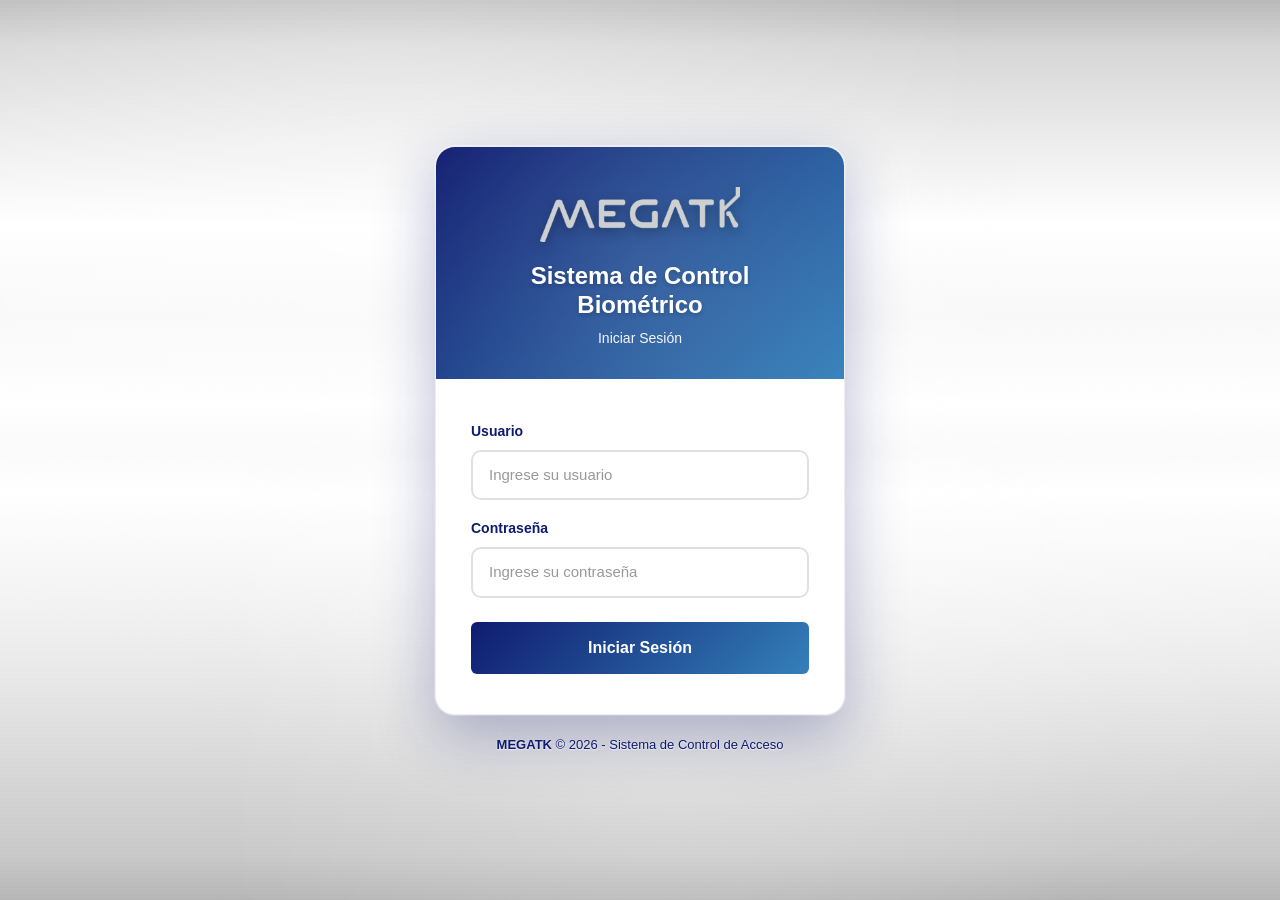
<file: index.html>
<!DOCTYPE html>
<html lang="es">
<head>
    <meta charset="UTF-8">
    <meta name="viewport" content="width=device-width, initial-scale=1.0">
    <title>Monitor de Dispositivos Biométricos</title>
    <link rel="stylesheet" href="css/styles.css">
</head>
<body>
    <!-- Sidebar Navigation -->
    <nav class="sidebar">
        <div class="sidebar-header">
            <img src="utils/icon/Megatk store.png" alt="MEGATK" class="logo-megatk">
            <p>Sistema de Control Biométrico</p>
        </div>
        <ul class="sidebar-menu">
            <li>
                <a href="#" class="menu-item active" data-view="registros">
                    <span class="icon"></span>
                    <span class="text">Registros Recientes</span>
                </a>
            </li>
            <li>
                <a href="#" class="menu-item" data-view="ubicaciones">
                    <span class="icon"></span>
                    <span class="text">Gestión de Ubicaciones</span>
                </a>
            </li>
            <li>
                <a href="#" class="menu-item" data-view="dispositivos">
                    <span class="icon"></span>
                    <span class="text">Dispositivos Biométricos</span>
                </a>
            </li>
            <li>
                <a href="#" class="menu-item" data-view="usuarios">
                    <span class="icon"></span>
                    <span class="text">Usuarios Registrados</span>
                </a>
            </li>
            <li>
                <a href="#" class="menu-item" data-view="comandos">
                    <span class="icon"></span>
                    <span class="text">Comandos Remotos</span>
                </a>
            </li>
            
        </ul>
        <div class="sidebar-footer">
            <div style="padding: 15px; border-top: 1px solid rgba(255,255,255,0.1);">
                <div id="userInfo" style="color: white; font-size: 0.9em; margin-bottom: 15px;">
                    <strong id="currentUsername" style="display: block; margin-bottom: 5px;">Cargando...</strong>
                    <small id="currentRole" style="opacity: 0.8;"></small>
                </div>
                <button onclick="goToAdmin()" id="adminBtn" class="btn btn-sm w-100 mb-2" style="display: none; background: linear-gradient(135deg, #3480BA 0%, #2a8dd8 100%); color: white; border: none; font-weight: 600; padding: 10px; transition: all 0.3s ease;" 
                    onmouseover="this.style.transform='translateY(-2px)'; this.style.boxShadow='0 4px 12px rgba(102, 126, 234, 0.4)';" 
                    onmouseout="this.style.transform='translateY(0)'; this.style.boxShadow='none';">
                    Panel de Administración
                </button>
                <button onclick="logout()" class="btn btn-sm w-100" style="background: rgba(255,255,255,0.1); color: white; border: 1px solid rgba(255,255,255,0.3); font-weight: 500; padding: 10px; transition: all 0.3s ease;"
                    onmouseover="this.style.background='rgba(220,53,69,0.8)'; this.style.borderColor='#dc3545';" 
                    onmouseout="this.style.background='rgba(255,255,255,0.1)'; this.style.borderColor='rgba(255,255,255,0.3)';">
                    Cerrar Sesión
                </button>
            </div>
            <span id="lastUpdate" class="last-update"></span>
        </div>
    </nav>

    <!-- Main Content Area -->
    <div class="main-content">
        <header class="top-header">
            <h1>Sistema de Control Biométrico</h1>
            <div id="serverStatus" class="status-badge disconnected">
                Servidor: Desconectado
            </div>
        </header>

        <!-- Vista: Gestión de Ubicaciones -->
        <section id="view-ubicaciones" class="view-section">
            <div class="card">
                <div class="card-header">
                    <h2>Gestión de Ubicaciones</h2>
                    <div>
                        <button id="addCompanyBtn" class="btn-add"> Agregar Centro/Empresa</button>
                        <button id="addBuildingBtn" class="btn-add"> Agregar Edificio</button>
                        <button id="addClassroomBtn" class="btn-add"> Agregar Aula</button>
                        <button id="refreshLocations" class="btn-refresh"> Actualizar</button>
                    </div>
                </div>
                <div class="organization-summary">
                    <div class="stat-item">
                        <span class="stat-label">Centros:</span>
                        <span id="totalCompanies" class="stat-value">0</span>
                    </div>
                    <div class="stat-item">
                        <span class="stat-label">Edificios:</span>
                        <span id="totalBuildings" class="stat-value">0</span>
                    </div>
                    <div class="stat-item">
                        <span class="stat-label">Aulas:</span>
                        <span id="totalClassrooms" class="stat-value">0</span>
                    </div>
                </div>

                <!-- Botones de Navegación -->
                <div class="location-nav">
                    <button class="btn-nav active" data-section="companies"> Ver Centros</button>
                    <button class="btn-nav" data-section="buildings"> Ver Edificios</button>
                    <button class="btn-nav" data-section="classrooms"> Ver Aulas</button>
                </div>

                <!-- Centros/Empresas -->
                <div class="location-section" id="section-companies">
                    <h3> Centros/Empresas</h3>
                    <!-- Búsqueda -->
                    <div class="filters-container">
                        <div class="filter-group">
                            <label for="searchCompany"> Buscar:</label>
                            <input type="text" id="searchCompany" class="filter-input" placeholder="Buscar por nombre...">
                        </div>
                        <div class="filter-group">
                            <button id="clearCompanyFilters" class="btn-clear-filter"> Limpiar Filtros</button>
                        </div>
                    </div>
                    
                    <table class="data-table">
                        <thead>
                            <tr>
                                <th>ID</th>
                                <th>Nombre</th>
                                <th>Fecha de Creación</th>
                                <th>Acciones</th>
                            </tr>
                        </thead>
                        <tbody id="companiesTableBody">
                            <tr>
                                <td colspan="4" class="loading">Cargando centros...</td>
                            </tr>
                        </tbody>
                    </table>
                </div>

                <!-- Edificios -->
                <div class="location-section hidden" id="section-buildings">
                    <h3> Edificios</h3>
                    <!-- Filtros -->
                    <div class="filters-container">
                        <div class="filter-group">
                            <label for="searchBuilding"> Buscar:</label>
                            <input type="text" id="searchBuilding" class="filter-input" placeholder="Buscar por nombre...">
                        </div>
                        <div class="filter-group">
                            <label for="filterBuildingCompany"> Centro:</label>
                            <select id="filterBuildingCompany" class="filter-select">
                                <option value="">Todos los centros</option>
                            </select>
                        </div>
                        <div class="filter-group">
                            <button id="clearBuildingFilters" class="btn-clear-filter"> Limpiar Filtros</button>
                        </div>
                    </div>
                    
                    <table class="data-table">
                        <thead>
                            <tr>
                                <th>ID</th>
                                <th>Nombre</th>
                                <th>Centro</th>
                                <th>Fecha de Creación</th>
                                <th>Acciones</th>
                            </tr>
                        </thead>
                        <tbody id="buildingsTableBody">
                            <tr>
                                <td colspan="5" class="loading">Cargando edificios...</td>
                            </tr>
                        </tbody>
                    </table>
                </div>

                <!-- Aulas -->
                <div class="location-section hidden" id="section-classrooms">
                    <h3> Aulas</h3>
                    <!-- Filtros -->
                    <div class="filters-container">
                        <div class="filter-group">
                            <label for="searchClassroom"> Buscar:</label>
                            <input type="text" id="searchClassroom" class="filter-input" placeholder="Buscar por nombre...">
                        </div>
                        <div class="filter-group">
                            <label for="filterClassroomCompany"> Centro:</label>
                            <select id="filterClassroomCompany" class="filter-select">
                                <option value="">Todos los centros</option>
                            </select>
                        </div>
                        <div class="filter-group">
                            <label for="filterClassroomBuilding"> Edificio:</label>
                            <select id="filterClassroomBuilding" class="filter-select">
                                <option value="">Todos los edificios</option>
                            </select>
                        </div>
                        <div class="filter-group">
                            <button id="clearClassroomFilters" class="btn-clear-filter"> Limpiar Filtros</button>
                        </div>
                    </div>
                    
                    <table class="data-table">
                        <thead>
                            <tr>
                                <th>ID</th>
                                <th>Nombre</th>
                                <th>Edificio</th>
                                <th>Centro</th>
                                <th>Fecha de Creación</th>
                                <th>Acciones</th>
                            </tr>
                        </thead>
                        <tbody id="classroomsTableBody">
                            <tr>
                                <td colspan="6" class="loading">Cargando aulas...</td>
                            </tr>
                        </tbody>
                    </table>
                </div>
            </div>
        </section>

        <!-- Vista: Dispositivos Biométricos -->
        <section id="view-dispositivos" class="view-section">
            <div class="card">
                <div class="card-header">
                    <h2>Dispositivos Biométricos</h2>
                    <div>
                        <button id="addDeviceBtn" class="btn-add">
                             Nuevo Dispositivo
                        </button>
                        <button id="bulkUploadBtn" class="btn-add">
                             Carga Masiva CSV
                        </button>
                        <button id="refreshDevices" class="btn-refresh">
                            Actualizar
                        </button>
                    </div>
                </div>
                <div class="stats">
                    <div class="stat-item">
                        <span class="stat-label">Total:</span>
                        <span id="totalDevices" class="stat-value">0</span>
                    </div>
                    <div class="stat-item connected">
                        <span class="stat-label">Conectados:</span>
                        <span id="connectedDevices" class="stat-value">0</span>
                    </div>
                    <div class="stat-item disconnected">
                        <span class="stat-label">Desconectados:</span>
                        <span id="disconnectedDevices" class="stat-value">0</span>
                    </div>
                </div>
                
                <!-- Filtros -->
                <div class="filters-section">
                    <label>
                        <span>Centro:</span>
                        <select id="filterDeviceCompany">
                            <option value="">Todos</option>
                        </select>
                    </label>
                    <label>
                        <span>Edificio:</span>
                        <select id="filterDeviceBuilding" disabled>
                            <option value="">Seleccione primero un centro</option>
                        </select>
                    </label>
                    <button id="clearDeviceFilters" class="btn-secondary">Limpiar Filtros</button>
                </div>
                
                <div id="devicesTable" class="table-container">
                    <table>
                        <thead>
                            <tr>
                                <th>Estado</th>
                                <th>Número de serial</th>
                                <th>IP</th>
                                <th>Ubicación</th>
                                <th>Última Actividad</th>
                                <th>Creado</th>
                                <th>Acciones</th>
                            </tr>
                        </thead>
                        <tbody id="devicesBody">
                            <tr>
                                <td colspan="7" class="loading">Cargando dispositivos...</td>
                            </tr>
                        </tbody>
                    </table>
                </div>
            </div>
        </section>

        <!-- Vista: Usuarios Registrados -->
        <section id="view-usuarios" class="view-section">
            <div class="card">
                <div class="card-header">
                    <h2>Usuarios Registrados</h2>
                    <div>
                        <button id="addPersonBtn" class="btn-add">
                             Nueva Persona
                        </button>
                        <button id="refreshPersons" class="btn-refresh">
                             Actualizar
                        </button>
                    </div>
                </div>
                <div class="stats">
                    <div class="stat-item">
                        <span class="stat-label">Total Usuarios:</span>
                        <span id="totalPersons" class="stat-value">0</span>
                    </div>
                </div>
                
                <!-- Filtros -->
                <div class="filters-section">
                    <label>
                        <span>Centro:</span>
                        <select id="filterUserCompany">
                            <option value="">Todos</option>
                        </select>
                    </label>
                    <label>
                        <span>Edificio:</span>
                        <select id="filterUserBuilding" disabled>
                            <option value="">Seleccione primero un centro</option>
                        </select>
                    </label>
                    <label>
                        <span>Aula:</span>
                        <select id="filterUserClassroom" disabled>
                            <option value="">Seleccione primero un edificio</option>
                        </select>
                    </label>
                    <button id="clearUserFilters" class="btn-secondary">Limpiar Filtros</button>
                </div>
                
                <div id="personsTable" class="table-container">
                    <table>
                        <thead>
                            <tr>
                                <th>ID</th>
                                <th>Nombre</th>
                                <th>Rol</th>
                                <th>Ubicaciones</th>
                                <th>Fecha Registro</th>
                                <th>Acciones</th>
                            </tr>
                        </thead>
                        <tbody id="personsBody">
                            <tr>
                                <td colspan="6" class="loading">Cargando usuarios...</td>
                            </tr>
                        </tbody>
                    </table>
                </div>
            </div>
        </section>

        <!-- Vista: Registros Recientes -->
        <section id="view-registros" class="view-section active">
            <div class="card">
                <div class="card-header">
                    <h2>Registros de Acceso Recientes</h2>
                    <button id="refreshRecords" class="btn-refresh">
                         Actualizar
                    </button>
                </div>
                <div class="stats">
                    <div class="stat-item">
                        <span class="stat-label">Registros Mostrados:</span>
                        <span id="todayRecords" class="stat-value">0</span>
                    </div>
                </div>
                
                <!-- Filtros -->
                <div class="filters-section">
                    <label>
                        <span>Centro:</span>
                        <select id="filterRecordCompany">
                            <option value="">Todos</option>
                        </select>
                    </label>
                    <label>
                        <span>Edificio:</span>
                        <select id="filterRecordBuilding" disabled>
                            <option value="">Seleccione primero un centro</option>
                        </select>
                    </label>
                    <label>
                        <span>Aula:</span>
                        <select id="filterRecordClassroom" disabled>
                            <option value="">Seleccione primero un edificio</option>
                        </select>
                    </label>
                    <label>
                        <span>Período:</span>
                        <select id="filterRecordPeriod">
                            <option value="all">Todos los registros</option>
                            <option value="today">Hoy</option>
                            <option value="yesterday">Ayer</option>
                            <option value="week">Última semana</option>
                            <option value="month" selected>Este mes</option>
                        </select>
                    </label>
                    <label id="labelDateFrom" style="cursor: pointer;" title="Haga clic para seleccionar fecha">
                        <span>Desde:</span>
                        <input type="date" id="filterDateFrom">
                    </label>
                    <label id="labelDateTo" style="cursor: pointer;" title="Haga clic para seleccionar fecha">
                        <span>Hasta:</span>
                        <input type="date" id="filterDateTo">
                    </label>
                    <button id="clearRecordFilters" class="btn-secondary">Limpiar Filtros</button>
                    <button id="downloadRecords" class="btn-download"> Descargar</button>
                </div>
                
                <div id="recordsTable" class="table-container">
                    <table>
                        <thead>
                            <tr>
                                <th>Hora</th>
                                <th>Usuario</th>
                                <th>Dispositivo</th>
                                <th>Ubicación</th>
                                <th>Tipo</th>
                                <th>Temperatura</th>
                            </tr>
                        </thead>
                        <tbody id="recordsBody">
                            <tr>
                                <td colspan="6" class="loading">Cargando registros...</td>
                            </tr>
                        </tbody>
                    </table>
                </div>
            </div>
        </section>

        <!-- Vista: Comandos Remotos -->
        <section id="view-comandos" class="view-section">
            <div class="card">
                <div class="card-header">
                    <h2>Comandos Remotos</h2>
                    <div>
                        <button id="refreshCommands" class="btn-refresh"> Actualizar</button>
                    </div>
                </div>

                <!-- Filtros de Dispositivos -->
                <div class="filters-bar" style="background: #f8f9fa; padding: 15px; border-radius: 8px; margin-bottom: 20px; border: 1px solid #dee2e6;">
                    <div style="display: flex; gap: 15px; flex-wrap: wrap; align-items: flex-end;">
                        <!-- Filtro: Solo Conectados -->
                        <label style="display: flex; align-items: center; gap: 8px; cursor: pointer; font-weight: 500;">
                            <input type="checkbox" id="filterOnlyConnected" checked style="width: 18px; height: 18px; cursor: pointer;">
                            <span> Solo conectados</span>
                        </label>

                        <!-- Búsqueda por texto -->
                        <label style="flex: 1; min-width: 200px;">
                            <span style="display: block; margin-bottom: 5px; font-weight: 500;"> Buscar dispositivo:</span>
                            <input type="text" id="filterDeviceSearch" placeholder="SN, IP o ubicación..." 
                                   style="width: 100%; padding: 8px 12px; border: 1px solid #ced4da; border-radius: 4px;">
                        </label>

                        <!-- Filtro: Centro -->
                        <label style="min-width: 180px;">
                            <span style="display: block; margin-bottom: 5px; font-weight: 500;">Centro:</span>
                            <select id="filterCommandCompany" style="width: 100%; padding: 8px; border: 1px solid #ced4da; border-radius: 4px;">
                                <option value="">Todos los centros</option>
                            </select>
                        </label>

                        <!-- Filtro: Edificio -->
                        <label style="min-width: 180px;">
                            <span style="display: block; margin-bottom: 5px; font-weight: 500;">Edificio:</span>
                            <select id="filterCommandBuilding" disabled style="width: 100%; padding: 8px; border: 1px solid #ced4da; border-radius: 4px;">
                                <option value="">Todos los edificios</option>
                            </select>
                        </label>

                        <!-- Filtro: Aula -->
                        <label style="min-width: 180px;">
                            <span style="display: block; margin-bottom: 5px; font-weight: 500;">Aula:</span>
                            <select id="filterCommandClassroom" disabled style="width: 100%; padding: 8px; border: 1px solid #ced4da; border-radius: 4px;">
                                <option value="">Todas las aulas</option>
                            </select>
                        </label>

                        <!-- Botones de acción -->
                        <div style="display: flex; gap: 8px;">
                            <button id="clearCommandFilters" class="btn-secondary" style="padding: 8px 16px; white-space: nowrap;">
                                 Limpiar Filtros
                            </button>
                        </div>
                    </div>

                    <!-- Contador de resultados -->
                    <div id="filterResultCount" style="margin-top: 10px; font-size: 14px; color: #6c757d; font-weight: 500;">
                        <!-- Se llenará dinámicamente con JavaScript -->
                    </div>
                </div>

                <div class="commands-grid">
                    <!-- Comando: Obtener Lista de Usuarios -->
                    <div class="command-card">
                        <div class="command-icon"></div>
                        <h3>Obtener Usuarios</h3>
                        <p>Sincroniza la lista de usuarios registrados en el dispositivo con el servidor</p>
                        <div class="form-group">
                            <label for="cmdGetUserDevice">Dispositivo:</label>
                            <select id="cmdGetUserDevice" class="device-selector">
                                <option value="">Seleccionar dispositivo...</option>
                            </select>
                        </div>
                        <button id="btnGetUserList" class="btn-submit"> Obtener Lista</button>
                        <div id="getUserStatus" class="command-status"></div>
                    </div>

                    <!-- Comando: Agregar Usuario -->
                    <div class="command-card">
                        <div class="command-icon"></div>
                        <h3>Agregar Usuario</h3>
                        <p>Envía un usuario desde el servidor al dispositivo biométrico</p>
                        <div class="form-group">
                            <label for="cmdAddUserDevice">Dispositivo:</label>
                            <select id="cmdAddUserDevice" class="device-selector">
                                <option value="">Seleccionar dispositivo...</option>
                            </select>
                        </div>
                        <div class="form-group">
                            <label for="cmdAddUserId">Usuario:</label>
                            <select id="cmdAddUserId" class="user-selector">
                                <option value="">Seleccionar usuario...</option>
                            </select>
                        </div>
                        <button id="btnAddUser" class="btn-submit"> Enviar Usuario</button>
                        <div id="addUserStatus" class="command-status"></div>
                    </div>

                    <!-- Comando: Quitar Acceso -->
                    <div class="command-card">
                        <div class="command-icon"></div>
                        <h3>Quitar Acceso</h3>
                        <p>Elimina un registro biométrico específico del usuario (huella, rostro, etc)</p>
                        <div class="form-group">
                            <label for="cmdRemoveAccessDevice">Dispositivo:</label>
                            <select id="cmdRemoveAccessDevice" class="device-selector">
                                <option value="">Seleccionar dispositivo...</option>
                            </select>
                        </div>
                        <div class="form-group">
                            <label for="cmdRemoveAccessUserId">Usuario:</label>
                            <select id="cmdRemoveAccessUserId" class="user-selector">
                                <option value="">Seleccionar usuario...</option>
                            </select>
                        </div>
                        <button id="btnRemoveAccess" class="btn-cancel"> Quitar Acceso</button>
                        <div id="removeAccessStatus" class="command-status"></div>
                    </div>

                    <!-- Comando: Eliminar Completamente -->
                    <div class="command-card">
                        <div class="command-icon"></div>
                        <h3>Eliminar Completamente</h3>
                        <p class="text-danger">Elimina TODOS los registros biométricos del usuario del dispositivo</p>
                        <div class="form-group">
                            <label for="cmdDeleteUserDevice">Dispositivo:</label>
                            <select id="cmdDeleteUserDevice" class="device-selector">
                                <option value="">Seleccionar dispositivo...</option>
                            </select>
                        </div>
                        <div class="form-group">
                            <label for="cmdDeleteUserId">Usuario:</label>
                            <select id="cmdDeleteUserId" class="user-selector">
                                <option value="">Seleccionar usuario...</option>
                            </select>
                        </div>
                        <button id="btnDeleteUserCompletely" class="btn-danger"> Eliminar Completamente</button>
                        <div id="deleteUserStatus" class="command-status"></div>
                    </div>
                </div>
            </div>
        </section>
    </div>

    <!-- Modal para agregar dispositivo -->
    <div id="deviceModal" class="modal">
        <div class="modal-content">
            <div class="modal-header">
                <h3>Nuevo Dispositivo Biométrico</h3>
                <span class="close" id="closeDeviceModal">&times;</span>
            </div>
            <form id="deviceForm">
                <div class="form-group">
                    <label for="deviceSN">Número de Serial *</label>
                    <input type="text" id="deviceSN" required placeholder="Ej: AYSK15017215">
                    <small>El serial del dispositivo biométrico</small>
                </div>
                <div class="form-group">
                    <label for="deviceIP">Dirección IP (opcional)</label>
                    <input type="text" id="deviceIP" placeholder="Ej: 192.168.1.100">
                    <small>Se detectará automáticamente al conectarse</small>
                </div>
                <div class="form-group">
                    <label for="deviceCompany">Centro/Empresa</label>
                    <select id="deviceCompany">
                        <option value="">Sin asignar</option>
                    </select>
                    <small>Seleccione el centro o empresa</small>
                </div>
                <div class="form-group">
                    <label for="deviceBuilding">Edificio</label>
                    <select id="deviceBuilding" disabled>
                        <option value="">Seleccione primero un centro</option>
                    </select>
                    <small>Seleccione el edificio</small>
                </div>
                <div class="form-group">
                    <label for="deviceClassroom">Aula</label>
                    <select id="deviceClassroom" disabled>
                        <option value="">Seleccione primero un edificio</option>
                    </select>
                    <small>Seleccione el aula donde está ubicado</small>
                </div>
                <div class="form-actions">
                    <button type="button" class="btn-cancel" id="cancelDevice">Cancelar</button>
                    <button type="submit" class="btn-submit">Crear Dispositivo</button>
                </div>
            </form>
        </div>
    </div>

    <!-- Modal para editar dispositivo -->
    <div id="editDeviceModal" class="modal">
        <div class="modal-content">
            <div class="modal-header">
                <h3>Editar Dispositivo</h3>
                <span class="close" id="closeEditDeviceModal">&times;</span>
            </div>
            <form id="editDeviceForm">
                <input type="hidden" id="editDeviceId">
                <div class="form-group">
                    <label for="editDeviceSN">Dispositivo</label>
                    <input type="text" id="editDeviceSN" disabled>
                </div>
                <div class="form-group">
                    <label for="editDeviceIP">Dirección IP</label>
                    <input type="text" id="editDeviceIP" placeholder="Ej: 192.168.1.100">
                    <small>Dejar vacío para que se detecte automáticamente</small>
                </div>
                <div class="form-group">
                    <label for="editDeviceCompany">Centro/Empresa</label>
                    <select id="editDeviceCompany">
                        <option value="">Sin asignar</option>
                    </select>
                </div>
                <div class="form-group">
                    <label for="editDeviceBuilding">Edificio</label>
                    <select id="editDeviceBuilding" disabled>
                        <option value="">Seleccione primero un centro</option>
                    </select>
                </div>
                <div class="form-group">
                    <label for="editDeviceClassroom">Aula</label>
                    <select id="editDeviceClassroom" disabled>
                        <option value="">Seleccione primero un edificio</option>
                    </select>
                </div>
                <div class="form-actions">
                    <button type="button" class="btn-cancel" id="cancelEditDevice">Cancelar</button>
                    <button type="submit" class="btn-submit">Actualizar</button>
                </div>
            </form>
        </div>
    </div>

    <!-- Modal para agregar persona -->
    <div id="personModal" class="modal">
        <div class="modal-content">
            <div class="modal-header">
                <h3>Nueva Persona</h3>
                <span class="close" id="closePersonModal">&times;</span>
            </div>
            <form id="personForm">
                <div class="form-group">
                    <label for="personID">ID de Usuario *</label>
                    <input type="number" id="personID" required placeholder="Ej: 1" min="1" pattern="[0-9]+" inputmode="numeric" oninput="this.value = this.value.replace(/[^0-9]/g, '')">
                    <small>Número único de identificación (enrollid) - Solo números</small>
                </div>
                <div class="form-group">
                    <label for="personName">Nombre Completo *</label>
                    <input type="text" id="personName" required placeholder="Ej: Juan Pérez">
                </div>
                <div class="form-group">
                    <label for="personRole">Rol</label>
                    <select id="personRole">
                        <option value="0">Usuario</option>
                        <option value="1">Administrador</option>
                    </select>
                </div>
                
                <!-- Métodos de Autenticación -->
                <div class="form-group" style="border-top: 1px solid #ddd; padding-top: 15px; margin-top: 15px;">
                    <label style="font-weight: bold; display: block; margin-bottom: 10px;">Métodos de Autenticación</label>
                    
                    <div style="display: flex; flex-direction: column; gap: 10px;">
                        <!-- Contraseña/PIN -->
                        <div style="display: flex; align-items: center; gap: 10px;">
                            <input type="checkbox" id="usePassword" style="width: auto;">
                            <label for="usePassword" style="margin: 0; flex: 0 0 120px;">Contraseña/PIN:</label>
                            <input type="text" id="personPassword" placeholder="Ej: 1234" style="flex: 1;" disabled>
                        </div>
                        
                        <!-- Tarjeta RFID -->
                        <div style="display: flex; align-items: center; gap: 10px;">
                            <input type="checkbox" id="useCard" style="width: auto;">
                            <label for="useCard" style="margin: 0; flex: 0 0 120px;">Tarjeta RFID:</label>
                            <input type="text" id="personCard" placeholder="Ej: ABC123456" style="flex: 1;" disabled>
                        </div>
                        
                        <!-- Huella Digital -->
                        <div style="display: flex; align-items: center; gap: 10px;">
                            <input type="checkbox" id="useFingerprint" style="width: auto;">
                            <label for="useFingerprint" style="margin: 0; flex: 0 0 120px;">Huella Digital</label>
                            <small style="flex: 1; color: #666; font-size: 0.85em;">Requiere registro posterior en el dispositivo</small>
                        </div>
                        
                        <!-- Reconocimiento Facial -->
                        <div style="display: flex; align-items: center; gap: 10px;">
                            <input type="checkbox" id="useFace" style="width: auto;">
                            <label for="useFace" style="margin: 0; flex: 0 0 120px;">Rostro Facial</label>
                            <small style="flex: 1; color: #666; font-size: 0.85em;">Requiere captura posterior en el dispositivo</small>
                        </div>
                    </div>
                    
                    <small style="display: block; margin-top: 10px; color: #666;">
                        ⓘ Selecciona al menos un método. Contraseña y tarjeta se crean inmediatamente, huella y rostro requieren registro físico en el biométrico.
                    </small>
                </div>
                
                <div class="form-actions">
                    <button type="button" class="btn-cancel" id="cancelPerson">Cancelar</button>
                    <button type="submit" class="btn-submit">Crear Persona</button>
                </div>
            </form>
        </div>
    </div>

    <!-- Modal para agregar centro/empresa -->
    <div id="companyModal" class="modal">
        <div class="modal-content">
            <div class="modal-header">
                <h3>Nuevo Centro/Empresa</h3>
                <span class="close" id="closeCompanyModal">&times;</span>
            </div>
            <form id="companyForm">
                <div class="form-group">
                    <label for="companyName">Nombre *</label>
                    <input type="text" id="companyName" required placeholder="Ej: Universidad Nacional">
                </div>
                <div class="form-group">
                    <label for="companyCode">Código</label>
                    <input type="text" id="companyCode" placeholder="Ej: UN001">
                </div>
                <div class="form-group">
                    <label for="companyAddress">Dirección</label>
                    <input type="text" id="companyAddress" placeholder="Ej: Av. Principal 123">
                </div>
                <div class="form-group">
                    <label for="companyPhone">Teléfono</label>
                    <input type="text" id="companyPhone" placeholder="Ej: +591 12345678">
                </div>
                <div class="form-actions">
                    <button type="button" class="btn-cancel" id="cancelCompany">Cancelar</button>
                    <button type="submit" class="btn-submit">Crear Centro</button>
                </div>
            </form>
        </div>
    </div>

    <!-- Modal para agregar edificio -->
    <div id="buildingModal" class="modal">
        <div class="modal-content">
            <div class="modal-header">
                <h3>Nuevo Edificio</h3>
                <span class="close" id="closeBuildingModal">&times;</span>
            </div>
            <form id="buildingForm">
                <div class="form-group">
                    <label for="buildingCompany">Centro/Empresa *</label>
                    <select id="buildingCompany" required>
                        <option value="">Seleccionar...</option>
                    </select>
                </div>
                <div class="form-group">
                    <label for="buildingName">Nombre del Edificio *</label>
                    <input type="text" id="buildingName" required placeholder="Ej: Edificio A">
                </div>
                <div class="form-group">
                    <label for="buildingCode">Código</label>
                    <input type="text" id="buildingCode" placeholder="Ej: EDIF-A">
                </div>
                <div class="form-group">
                    <label for="buildingFloors">Número de Pisos</label>
                    <input type="number" id="buildingFloors" min="1" placeholder="Ej: 3">
                </div>
                <div class="form-actions">
                    <button type="button" class="btn-cancel" id="cancelBuilding">Cancelar</button>
                    <button type="submit" class="btn-submit">Crear Edificio</button>
                </div>
            </form>
        </div>
    </div>

    <!-- Modal para agregar aula -->
    <div id="classroomModal" class="modal">
        <div class="modal-content">
            <div class="modal-header">
                <h3>Nueva Aula</h3>
                <span class="close" id="closeClassroomModal">&times;</span>
            </div>
            <form id="classroomForm">
                <div class="form-group">
                    <label for="classroomCompany">Centro/Empresa *</label>
                    <select id="classroomCompany" required>
                        <option value="">Seleccionar...</option>
                    </select>
                </div>
                <div class="form-group">
                    <label for="classroomBuilding">Edificio *</label>
                    <select id="classroomBuilding" required disabled>
                        <option value="">Seleccione primero un centro</option>
                    </select>
                </div>
                <div class="form-group">
                    <label for="classroomName">Nombre/Número del Aula *</label>
                    <input type="text" id="classroomName" required placeholder="Ej: Aula 101">
                </div>
                <div class="form-group">
                    <label for="classroomCode">Código *</label>
                    <input type="text" id="classroomCode" required placeholder="Ej: A-101">
                    <small style="color: #666;">Identificador único del aula</small>
                </div>
                <div class="form-group">
                    <label for="classroomFloor">Piso</label>
                    <input type="number" id="classroomFloor" min="0" placeholder="Ej: 1">
                </div>
                <div class="form-group">
                    <label for="classroomCapacity">Capacidad</label>
                    <input type="number" id="classroomCapacity" min="1" placeholder="Ej: 30">
                </div>
                <div class="form-actions">
                    <button type="button" class="btn-cancel" id="cancelClassroom">Cancelar</button>
                    <button type="submit" class="btn-submit">Crear Aula</button>
                </div>
            </form>
        </div>
    </div>

    <!-- Modal para editar persona -->
    <div id="editPersonModal" class="modal">
        <div class="modal-content">
            <div class="modal-header">
                <h3>Editar Usuario</h3>
                <span class="close" id="closeEditPersonModal">&times;</span>
            </div>
            <form id="editPersonForm">
                <input type="hidden" id="editPersonId">
                <div class="form-group">
                    <label for="editPersonName">Nombre *</label>
                    <input type="text" id="editPersonName" required>
                </div>
                <div class="form-group">
                    <label for="editPersonRole">Rol *</label>
                    <select id="editPersonRole" required>
                        <option value="0">Usuario</option>
                        <option value="1">Administrador</option>
                    </select>
                </div>
                <div class="form-actions">
                    <button type="button" class="btn-cancel" id="cancelEditPerson">Cancelar</button>
                    <button type="submit" class="btn-submit">Actualizar</button>
                </div>
            </form>
        </div>
    </div>

    <!-- Modal para ver ubicaciones de usuario -->
    <div id="personLocationsModal" class="modal">
        <div class="modal-content" style="max-width: 900px;">
            <div class="modal-header">
                <h3 id="personLocationsTitle">Ubicaciones del Usuario</h3>
                <span class="close" id="closePersonLocationsModal">&times;</span>
            </div>
            <div class="modal-body">
                <div id="personLocationsBody">
                    <p class="loading">Cargando ubicaciones...</p>
                </div>
                <div class="form-actions">
                    <button type="button" class="btn-cancel" id="closePersonLocationsBtn">Cerrar</button>
                </div>
            </div>
        </div>
    </div>

    <!-- Modal para editar centro -->
    <div id="editCompanyModal" class="modal">
        <div class="modal-content">
            <div class="modal-header">
                <h3>Editar Centro/Empresa</h3>
                <span class="close" id="closeEditCompanyModal">&times;</span>
            </div>
            <form id="editCompanyForm">
                <input type="hidden" id="editCompanyId">
                <div class="form-group">
                    <label for="editCompanyName">Nombre *</label>
                    <input type="text" id="editCompanyName" required>
                </div>
                <div class="form-actions">
                    <button type="button" class="btn-cancel" id="cancelEditCompany">Cancelar</button>
                    <button type="submit" class="btn-submit">Actualizar</button>
                </div>
            </form>
        </div>
    </div>

    <!-- Modal para editar edificio -->
    <div id="editBuildingModal" class="modal">
        <div class="modal-content">
            <div class="modal-header">
                <h3>Editar Edificio</h3>
                <span class="close" id="closeEditBuildingModal">&times;</span>
            </div>
            <form id="editBuildingForm">
                <input type="hidden" id="editBuildingId">
                <div class="form-group">
                    <label for="editBuildingName">Nombre *</label>
                    <input type="text" id="editBuildingName" required>
                </div>
                <div class="form-group">
                    <label for="editBuildingCompany">Centro/Empresa *</label>
                    <select id="editBuildingCompany" required>
                        <option value="">Seleccionar...</option>
                    </select>
                </div>
                <div class="form-actions">
                    <button type="button" class="btn-cancel" id="cancelEditBuilding">Cancelar</button>
                    <button type="submit" class="btn-submit">Actualizar</button>
                </div>
            </form>
        </div>
    </div>

    <!-- Modal para editar aula -->
    <div id="editClassroomModal" class="modal">
        <div class="modal-content">
            <div class="modal-header">
                <h3>Editar Aula</h3>
                <span class="close" id="closeEditClassroomModal">&times;</span>
            </div>
            <form id="editClassroomForm">
                <input type="hidden" id="editClassroomOriginalId">
                <div class="form-group">
                    <label for="editClassroomCode">Código *</label>
                    <input type="text" id="editClassroomCode" required>
                    <small style="color: #666;">Identificador único del aula</small>
                </div>
                <div class="form-group">
                    <label for="editClassroomName">Nombre *</label>
                    <input type="text" id="editClassroomName" required>
                </div>
                <div class="form-group">
                    <label for="editClassroomBuilding">Edificio *</label>
                    <select id="editClassroomBuilding" required>
                        <option value="">Seleccionar...</option>
                    </select>
                </div>
                <div class="form-actions">
                    <button type="button" class="btn-cancel" id="cancelEditClassroom">Cancelar</button>
                    <button type="submit" class="btn-submit">Actualizar</button>
                </div>
            </form>
        </div>
    </div>

    <!-- Modal para carga masiva CSV -->
    <div id="bulkUploadModal" class="modal">
        <div class="modal-content">
            <div class="modal-header">
                <h3>Carga Masiva de Dispositivos</h3>
                <span class="close" id="closeBulkUploadModal">&times;</span>
            </div>
            <div class="modal-body">
                <p>Suba un archivo CSV con los dispositivos a registrar. El archivo debe tener las siguientes columnas:</p>
                <ul>
                    <li><strong>sn</strong> (requerido): Número de serial del dispositivo</li>
                    <li><strong>ip</strong> (opcional): Dirección IP</li>
                    <li><strong>classroom_id</strong> (opcional): ID del aula</li>
                </ul>
                <div class="form-group">
                    <label for="csvFileInput">Seleccionar archivo CSV</label>
                    <input type="file" id="csvFileInput" accept=".csv" class="file-input">
                </div>
                <div id="uploadPreview" class="upload-preview" style="display: none;">
                    <h4>Vista previa:</h4>
                    <p id="previewCount"></p>
                    <div id="previewTable" class="preview-scroll"></div>
                </div>
                <div class="form-actions">
                    <button type="button" class="btn-cancel" id="cancelBulkUpload">Cancelar</button>
                    <button type="button" class="btn-submit" id="submitBulkUpload" disabled>Subir Dispositivos</button>
                </div>
            </div>
        </div>
    </div>

    <script type="module">
        import { API_URL } from './config.js';
        
        // Mostrar información del usuario
        const userInfo = localStorage.getItem('user_info');
        if (userInfo) {
            try {
                const user = JSON.parse(userInfo);
                document.getElementById('currentUsername').textContent = user.full_name || user.username;
                document.getElementById('currentRole').textContent = `Rol: ${getRoleText(user.role)}`;
                
                // Mostrar botón de admin si es admin o super_admin
                if (user.role === 'super_admin' || user.role === 'admin') {
                    document.getElementById('adminBtn').style.display = 'block';
                }

                // Control de permisos según el rol del usuario
                const isViewer = user.role === 'viewer';
                const isOperatorOrAbove = ['operator', 'admin', 'super_admin'].includes(user.role);
                const isAdminOrAbove = ['admin', 'super_admin'].includes(user.role);

                // Ocultar botones de creación para viewers
                if (isViewer) {
                    // Botones de crear
                    const btnAddPerson = document.getElementById('addPersonBtn');
                    const btnAddDevice = document.getElementById('addDeviceBtn');
                    const btnAddCompany = document.getElementById('addCompanyBtn');
                    const btnAddBuilding = document.getElementById('addBuildingBtn');
                    const btnAddClassroom = document.getElementById('addClassroomBtn');
                    
                    if (btnAddPerson) btnAddPerson.style.display = 'none';
                    if (btnAddDevice) btnAddDevice.style.display = 'none';
                    if (btnAddCompany) btnAddCompany.style.display = 'none';
                    if (btnAddBuilding) btnAddBuilding.style.display = 'none';
                    if (btnAddClassroom) btnAddClassroom.style.display = 'none';

                    // Agregar mensaje informativo
                    const headers = document.querySelectorAll('.card-header h2');
                    headers.forEach(header => {
                        if (!header.nextElementSibling || !header.nextElementSibling.classList.contains('viewer-notice')) {
                            const notice = document.createElement('div');
                            notice.className = 'viewer-notice';
                            notice.style.cssText = 'color: #856404; background: #fff3cd; border: 1px solid #ffc107; padding: 8px 12px; border-radius: 4px; margin-top: 10px; font-size: 0.9em;';
                            notice.innerHTML = 'ℹ️ <strong>Modo Solo Lectura:</strong> Tu rol de Visualizador solo permite consultar información.';
                            header.parentNode.insertBefore(notice, header.nextSibling);
                        }
                    });
                }

                // Ocultar botones de dispositivos para operadores
                if (user.role === 'operator') {
                    const btnAddDevice = document.getElementById('addDeviceBtn');
                    if (btnAddDevice) btnAddDevice.style.display = 'none';
                }

            } catch (error) {
                console.error('Error parsing user info:', error);
            }
        }
        
        function getRoleText(role) {
            const texts = {
                'super_admin': 'Super Administrador',
                'admin': 'Administrador',
                'operator': 'Operador',
                'viewer': 'Visualizador'
            };
            return texts[role] || role;
        }
        
        // Función de logout global
        window.logout = function() {
            if (confirm('¿Estás seguro que deseas cerrar sesión?')) {
                localStorage.removeItem('access_token');
                localStorage.removeItem('user_info');
                window.location.href = 'login.html';
            }
        };
        
        // Función para ir al panel de admin
        window.goToAdmin = function() {
            window.location.href = 'admin.html';
        };
    </script>
    <script type="module" src="app.js?v=20260701-01"></script>
</body>
</html>
</file>
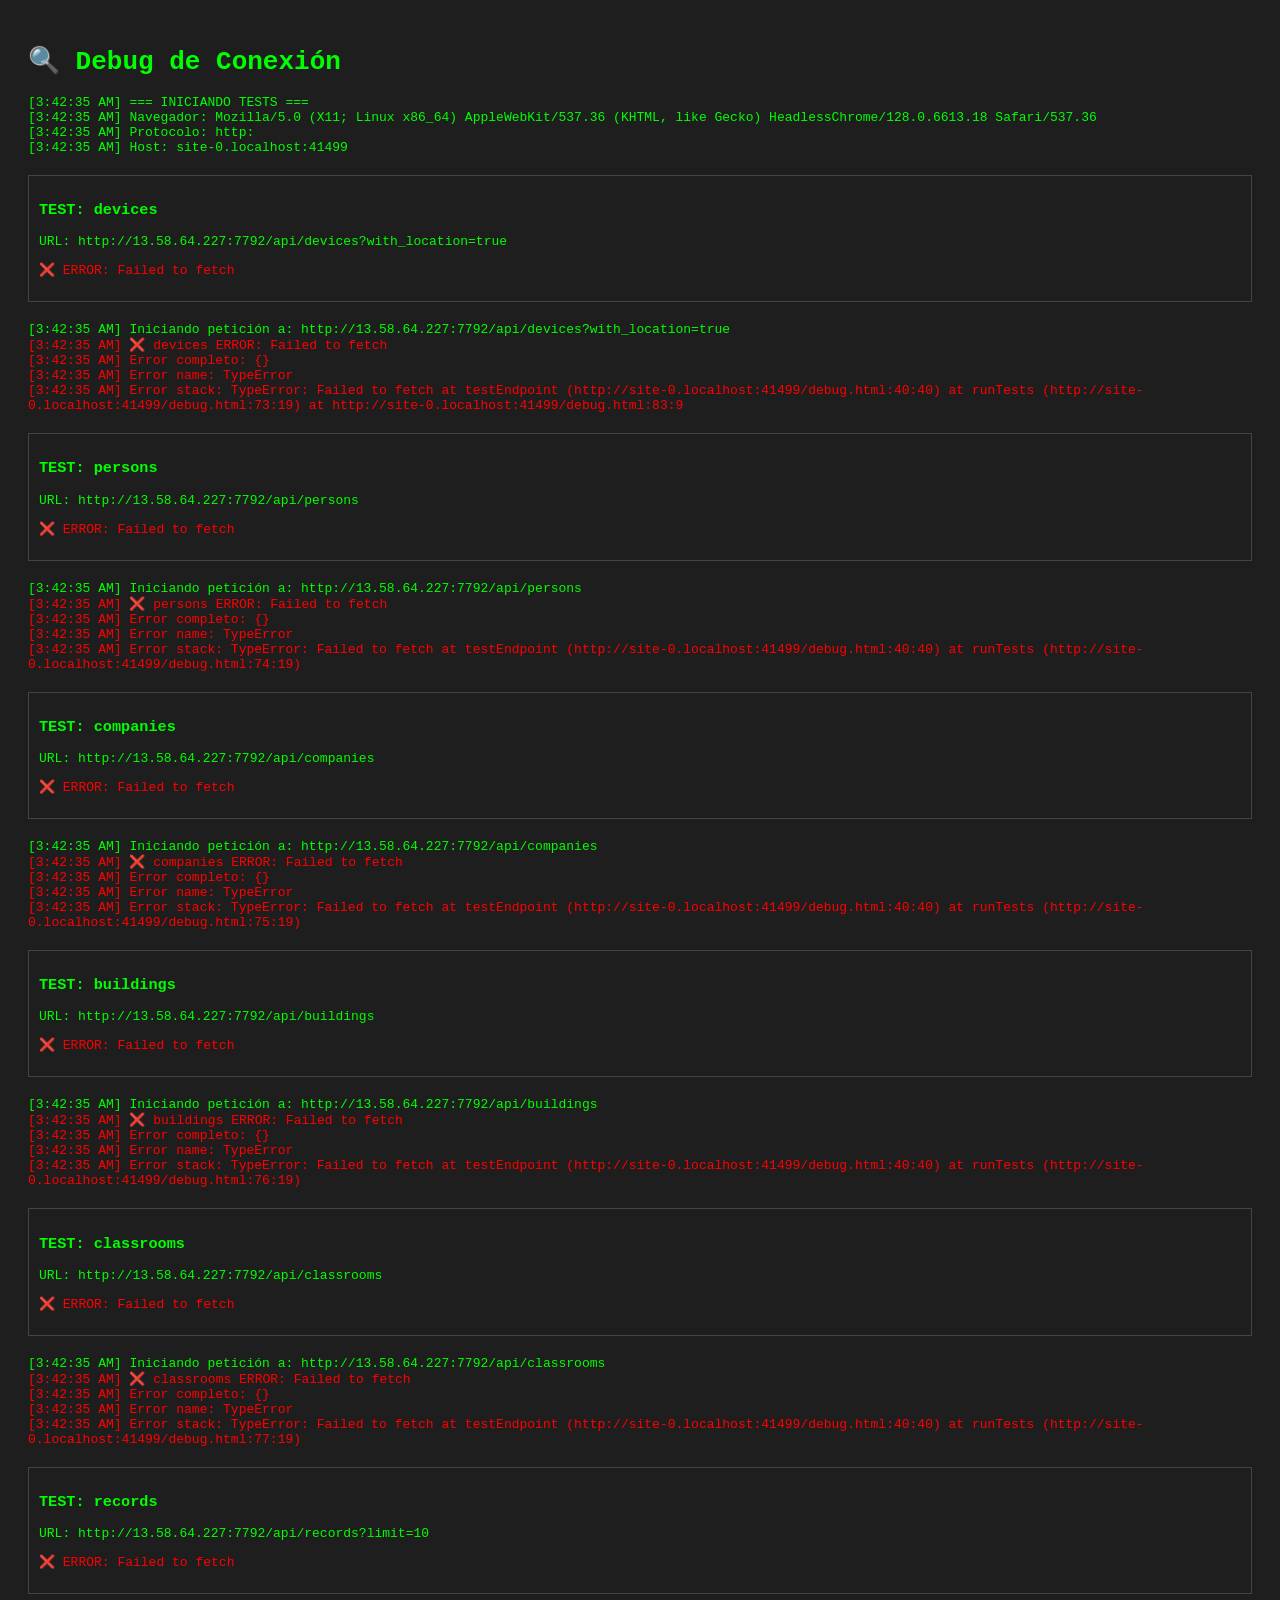
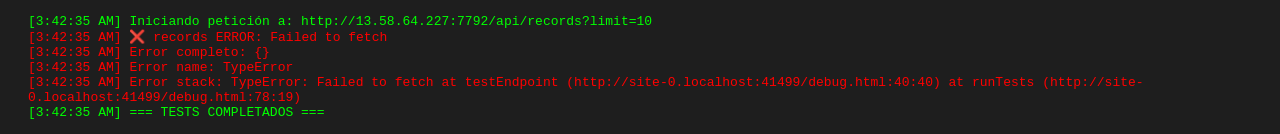
<file: debug.html>
<!DOCTYPE html>
<html lang="es">
<head>
    <meta charset="UTF-8">
    <title>Debug - Conexión Servidor</title>
    <style>
        body { font-family: monospace; padding: 20px; background: #1e1e1e; color: #00ff00; }
        .test { margin: 20px 0; padding: 10px; border: 1px solid #444; }
        .success { color: #00ff00; }
        .error { color: #ff0000; }
        button { padding: 10px; margin: 5px; cursor: pointer; }
    </style>
</head>
<body>
    <h1>🔍 Debug de Conexión</h1>
    <div id="results"></div>

    <script type="module">
        const SERVER_URL = 'http://13.58.64.227:7792';
        const API_URL = `${SERVER_URL}/api`;
        const results = document.getElementById('results');

        function log(message, isError = false) {
            const div = document.createElement('div');
            div.className = isError ? 'error' : 'success';
            div.textContent = `[${new Date().toLocaleTimeString()}] ${message}`;
            results.appendChild(div);
            console.log(message);
        }

        async function testEndpoint(name, url) {
            const testDiv = document.createElement('div');
            testDiv.className = 'test';
            testDiv.innerHTML = `<h3>TEST: ${name}</h3><p>URL: ${url}</p><p id="${name}-status">⏳ Probando...</p>`;
            results.appendChild(testDiv);
            const statusP = document.getElementById(`${name}-status`);

            try {
                log(`Iniciando petición a: ${url}`);
                const response = await fetch(url);
                
                log(`Response status: ${response.status}`);
                log(`Response ok: ${response.ok}`);
                log(`Response headers: ${JSON.stringify([...response.headers])}`);
                
                if (!response.ok) {
                    throw new Error(`HTTP ${response.status}`);
                }
                
                const data = await response.json();
                log(`✅ ${name} OK - Datos recibidos: ${JSON.stringify(data).substring(0, 200)}`);
                statusP.innerHTML = `✅ OK - ${Array.isArray(data) ? data.length + ' items' : 'objeto recibido'}`;
                statusP.className = 'success';
                return data;
            } catch (error) {
                log(`❌ ${name} ERROR: ${error.message}`, true);
                log(`Error completo: ${JSON.stringify(error)}`, true);
                log(`Error name: ${error.name}`, true);
                log(`Error stack: ${error.stack}`, true);
                statusP.innerHTML = `❌ ERROR: ${error.message}`;
                statusP.className = 'error';
                return null;
            }
        }

        // Ejecutar tests automáticamente
        async function runTests() {
            log('=== INICIANDO TESTS ===');
            log(`Navegador: ${navigator.userAgent}`);
            log(`Protocolo: ${window.location.protocol}`);
            log(`Host: ${window.location.host}`);
            
            await testEndpoint('devices', `${API_URL}/devices?with_location=true`);
            await testEndpoint('persons', `${API_URL}/persons`);
            await testEndpoint('companies', `${API_URL}/companies`);
            await testEndpoint('buildings', `${API_URL}/buildings`);
            await testEndpoint('classrooms', `${API_URL}/classrooms`);
            await testEndpoint('records', `${API_URL}/records?limit=10`);
            
            log('=== TESTS COMPLETADOS ===');
        }

        runTests();
    </script>
</body>
</html>
</file>
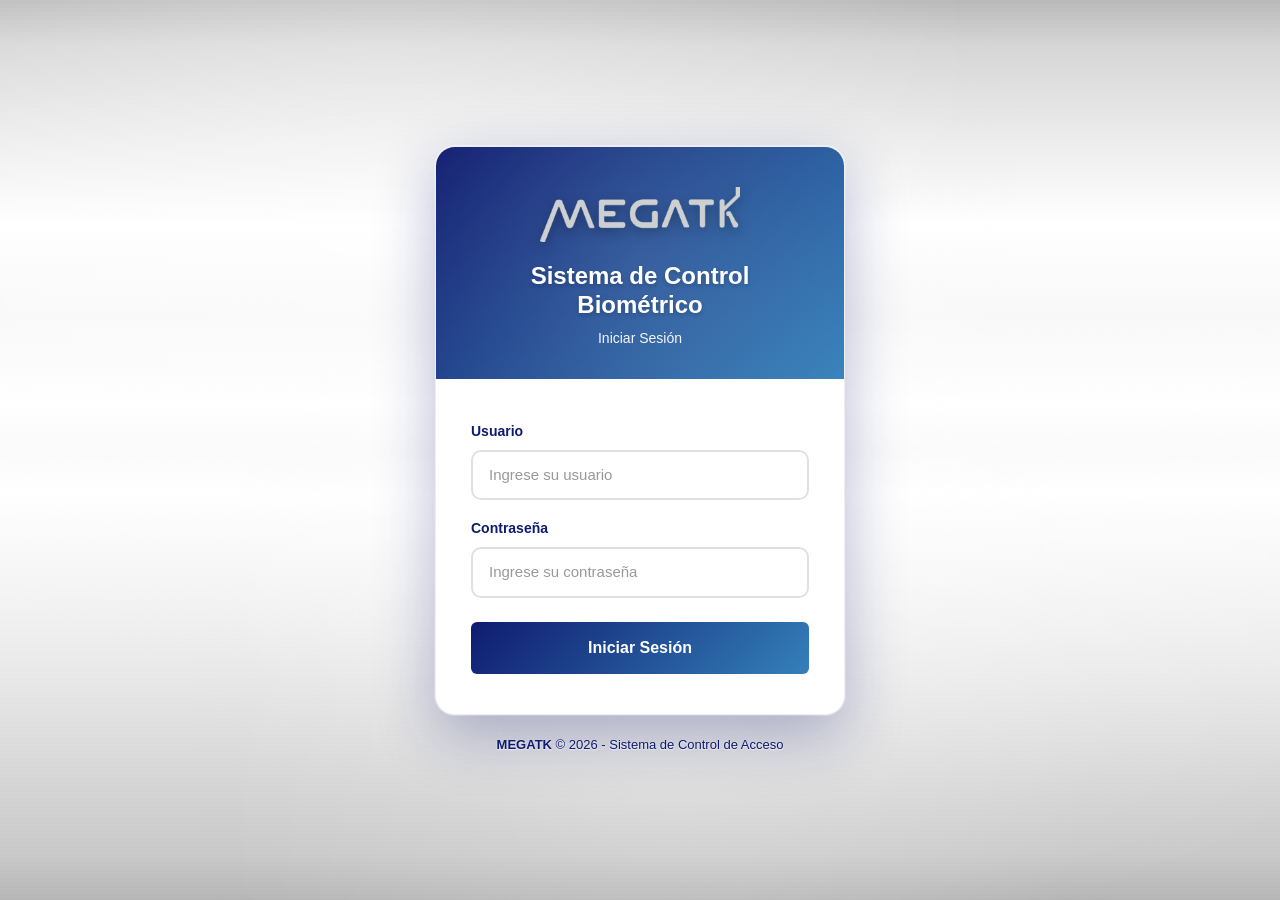
<file: login.html>
<!DOCTYPE html>
<html lang="es">
<head>
    <meta charset="UTF-8">
    <meta name="viewport" content="width=device-width, initial-scale=1.0">
    <title>Login - Sistema Biométrico MEGATK</title>
    <link href="https://cdn.jsdelivr.net/npm/bootstrap@5.3.0/dist/css/bootstrap.min.css" rel="stylesheet">
    <style>
        * {
            margin: 0;
            padding: 0;
            box-sizing: border-box;
        }
        
        body {
            font-family: 'Segoe UI', Tahoma, Geneva, Verdana, sans-serif;
            background: 
                repeating-linear-gradient(
                    0deg,
                    transparent,
                    transparent 2px,
                    rgba(255, 255, 255, 0.03) 2px,
                    rgba(255, 255, 255, 0.03) 4px
                ),
                linear-gradient(180deg, 
                    #b8b8b8 0%,
                    #d5d5d5 5%,
                    #ebebeb 15%,
                    #ffffff 25%,
                    #f8f8f8 35%,
                    #ffffff 45%,
                    #fafafa 50%,
                    #ffffff 55%,
                    #f5f5f5 65%,
                    #e8e8e8 75%,
                    #d8d8d8 85%,
                    #c8c8c8 95%,
                    #b5b5b5 100%
                );
            background-attachment: fixed;
            min-height: 100vh;
            display: flex;
            align-items: center;
            justify-content: center;
            position: relative;
        }
        
        body::before {
            content: '';
            position: fixed;
            top: 0;
            left: 0;
            right: 0;
            bottom: 0;
            background: 
                radial-gradient(ellipse at 30% 20%, rgba(255, 255, 255, 0.4) 0%, transparent 50%),
                radial-gradient(ellipse at 70% 60%, rgba(255, 255, 255, 0.3) 0%, transparent 50%),
                radial-gradient(ellipse at 50% 80%, rgba(255, 255, 255, 0.2) 0%, transparent 50%);
            pointer-events: none;
            z-index: 0;
        }
        
        .login-container {
            position: relative;
            z-index: 1;
            width: 100%;
            max-width: 450px;
            padding: 20px;
        }
        
        .login-card {
            background: white;
            border-radius: 20px;
            box-shadow: 
                0 20px 60px rgba(15, 27, 111, 0.3),
                0 0 0 1px rgba(255, 255, 255, 0.8);
            overflow: hidden;
            border: 1px solid rgba(200, 200, 200, 0.3);
        }
        
        .login-header {
            background: linear-gradient(135deg, #0F1B6F 0%, #3480BA 100%);
            color: white;
            padding: 40px 30px 30px;
            text-align: center;
            position: relative;
            overflow: hidden;
        }
        
        .login-header::before {
            content: '';
            position: absolute;
            top: -50%;
            left: -50%;
            width: 200%;
            height: 200%;
            background: radial-gradient(circle, rgba(255,255,255,0.1) 0%, transparent 70%);
            animation: shimmer 3s ease-in-out infinite;
        }
        
        @keyframes shimmer {
            0%, 100% { transform: translate(-25%, -25%) scale(1); }
            50% { transform: translate(-25%, -25%) scale(1.1); }
        }
        
        .logo-container {
            position: relative;
            z-index: 1;
            margin-bottom: 20px;
        }
        
        .logo-megatk {
            width: 200px;
            height: auto;
            filter: drop-shadow(0 4px 6px rgba(0, 0, 0, 0.3));
            animation: fadeInDown 0.6s ease-out;
            max-width: 100%;
        }
        
        #logoFallback {
            animation: fadeInDown 0.6s ease-out;
        }
        
        #logoFallback .logo-text {
            font-size: 48px;
            font-weight: bold;
            color: white;
            text-shadow: 2px 2px 8px rgba(0,0,0,0.3);
            letter-spacing: 3px;
        }
        
        @keyframes fadeInDown {
            from {
                opacity: 0;
                transform: translateY(-20px);
            }
            to {
                opacity: 1;
                transform: translateY(0);
            }
        }
        
        .login-header h2 {
            margin: 0;
            font-size: 24px;
            font-weight: 600;
            position: relative;
            z-index: 1;
            text-shadow: 0 2px 4px rgba(0, 0, 0, 0.2);
        }
        
        .login-header p {
            margin: 8px 0 0;
            font-size: 14px;
            opacity: 0.95;
            position: relative;
            z-index: 1;
        }
        
        .login-body {
            padding: 40px 35px;
            background: white;
        }
        
        .form-label {
            font-weight: 600;
            color: #0F1B6F;
            margin-bottom: 8px;
            font-size: 14px;
        }
        
        .form-control {
            padding: 12px 16px;
            border: 2px solid #e0e0e0;
            border-radius: 10px;
            font-size: 15px;
            transition: all 0.3s ease;
            background: white !important;
            color: #000 !important;
        }
        
        .form-control:focus {
            border-color: #3480BA;
            box-shadow: 0 0 0 0.2rem rgba(52, 128, 186, 0.15);
            outline: none;
            background: white !important;
        }
        
        .form-control::placeholder {
            color: #999;
            opacity: 1;
        }
        
        .btn-login {
            background: linear-gradient(135deg, #0F1B6F 0%, #3480BA 100%);
            border: none;
            padding: 14px;
            font-weight: 600;
            font-size: 16px;
            transition: all 0.3s ease;
            position: relative;
            overflow: hidden;
        }
        
        .btn-login::before {
            content: '';
            position: absolute;
            top: 0;
            left: -100%;
            width: 100%;
            height: 100%;
            background: linear-gradient(90deg, transparent, rgba(255,255,255,0.3), transparent);
            transition: left 0.5s;
        }
        
        .btn-login:hover {
            transform: translateY(-2px);
            box-shadow: 0 8px 20px rgba(15, 27, 111, 0.3);
        }
        
        .btn-login:hover::before {
            left: 100%;
        }
        
        .btn-login:active {
            transform: translateY(0);
        }
        
        .alert {
            border-radius: 10px;
            border: none;
            box-shadow: 0 2px 8px rgba(0,0,0,0.1);
        }
        
        .alert-danger {
            background: linear-gradient(135deg, #ef4444 0%, #dc2626 100%);
            color: white;
        }
        
        .alert-success {
            background: linear-gradient(135deg, #10b981 0%, #059669 100%);
            color: white;
        }
        
        .footer-text {
            text-align: center;
            margin-top: 20px;
            color: #0F1B6F;
            font-size: 13px;
            font-weight: 500;
            text-shadow: 0 1px 2px rgba(255,255,255,0.8);
        }
    </style>
</head>
<body>
    <div class="login-container">
        <div class="login-card">
            <div class="login-header">
                <div class="logo-container">
                    <img src="utils/icon/Megatk%20store.png" alt="MEGATK" class="logo-megatk" 
                         onerror="console.error('Logo no encontrado:', this.src); this.style.display='none'; document.getElementById('logoFallback').style.display='block';">
                    <div id="logoFallback" style="display: none;">
                        <div class="logo-text">MEGATK</div>
                    </div>
                </div>
                <h2>Sistema de Control Biométrico</h2>
                <p>Iniciar Sesión</p>
            </div>
            <div class="login-body">
                <div id="alertContainer"></div>
                <form id="loginForm">
                    <div class="mb-3">
                        <label for="username" class="form-label">Usuario</label>
                        <input 
                            type="text" 
                            class="form-control" 
                            id="username" 
                            name="username" 
                            placeholder="Ingrese su usuario"
                            required
                            autocomplete="username">
                    </div>
                    <div class="mb-4">
                        <label for="password" class="form-label">Contraseña</label>
                        <input 
                            type="password" 
                            class="form-control" 
                            id="password" 
                            name="password" 
                            placeholder="Ingrese su contraseña"
                            required
                            autocomplete="current-password">
                    </div>
                    <button type="submit" class="btn btn-primary btn-login w-100" id="loginBtn">
                        <span id="loginText">Iniciar Sesión</span>
                        <span id="loginSpinner" class="spinner-border spinner-border-sm d-none" role="status"></span>
                    </button>
                </form>
            </div>
        </div>
        <div class="footer-text">
            <strong>MEGATK</strong> © <span id="currentYear"></span> - Sistema de Control de Acceso
        </div>
    </div>

    <script type="module">
        // Establecer año actual
        document.getElementById('currentYear').textContent = new Date().getFullYear();

        import { API_URL } from './config.js';

        const loginForm = document.getElementById('loginForm');
        const loginBtn = document.getElementById('loginBtn');
        const loginText = document.getElementById('loginText');
        const loginSpinner = document.getElementById('loginSpinner');
        const alertContainer = document.getElementById('alertContainer');

        // Verificar carga del logo
        const logoImg = document.querySelector('.logo-megatk');
        if (logoImg) {
            logoImg.onload = () => console.log('Logo MEGATK cargado correctamente');
            logoImg.onerror = () => console.error('Error cargando logo MEGATK. Ruta:', logoImg.src);
        }

        // Mostrar alerta
        function showAlert(message, type = 'danger') {
            alertContainer.innerHTML = `
                <div class="alert alert-${type} alert-dismissible fade show" role="alert">
                    ${message}
                    <button type="button" class="btn-close btn-close-white" data-bs-dismiss="alert"></button>
                </div>
            `;
        }

        // Manejar login
        loginForm.addEventListener('submit', async (e) => {
            e.preventDefault();
            
            const username = document.getElementById('username').value;
            const password = document.getElementById('password').value;

            // Deshabilitar botón
            loginBtn.disabled = true;
            loginText.classList.add('d-none');
            loginSpinner.classList.remove('d-none');
            
            try {
                // Crear FormData para OAuth2
                const formData = new FormData();
                formData.append('username', username);
                formData.append('password', password);

                const response = await fetch(`${API_URL}/auth/login`, {
                    method: 'POST',
                    body: formData
                });

                const data = await response.json();

                if (response.ok) {
                    // Guardar token
                    localStorage.setItem('access_token', data.access_token);
                    
                    // Obtener información del usuario
                    const userResponse = await fetch(`${API_URL}/auth/me`, {
                        headers: {
                            'Authorization': `Bearer ${data.access_token}`
                        }
                    });
                    
                    const userData = await userResponse.json();
                    localStorage.setItem('user_info', JSON.stringify(userData));
                    
                    showAlert('¡Login exitoso! Redirigiendo...', 'success');
                    
                    // Redirigir según el rol
                    setTimeout(() => {
                        if (userData.role === 'super_admin' || userData.role === 'admin') {
                            window.location.href = 'admin.html';
                        } else {
                            window.location.href = 'index.html';
                        }
                    }, 1000);
                } else {
                    showAlert(data.detail || 'Usuario o contraseña incorrectos');
                }
            } catch (error) {
                console.error('Error de login:', error);
                showAlert('Error de conexión con el servidor');
            } finally {
                // Rehabilitar botón
                loginBtn.disabled = false;
                loginText.classList.remove('d-none');
                loginSpinner.classList.add('d-none');
            }
        });

        // Verificar si ya está logueado
        const token = localStorage.getItem('access_token');
        if (token) {
            // Verificar si el token es válido
            fetch(`${API_URL}/auth/me`, {
                headers: {
                    'Authorization': `Bearer ${token}`
                }
            })
            .then(response => {
                if (response.ok) {
                    window.location.href = 'index.html';
                }
            })
            .catch(() => {
                // Token inválido, limpiar
                localStorage.removeItem('access_token');
                localStorage.removeItem('user_info');
            });
        }
    </script>
    <script src="https://cdn.jsdelivr.net/npm/bootstrap@5.3.0/dist/js/bootstrap.bundle.min.js"></script>
</body>
</html>
</file>
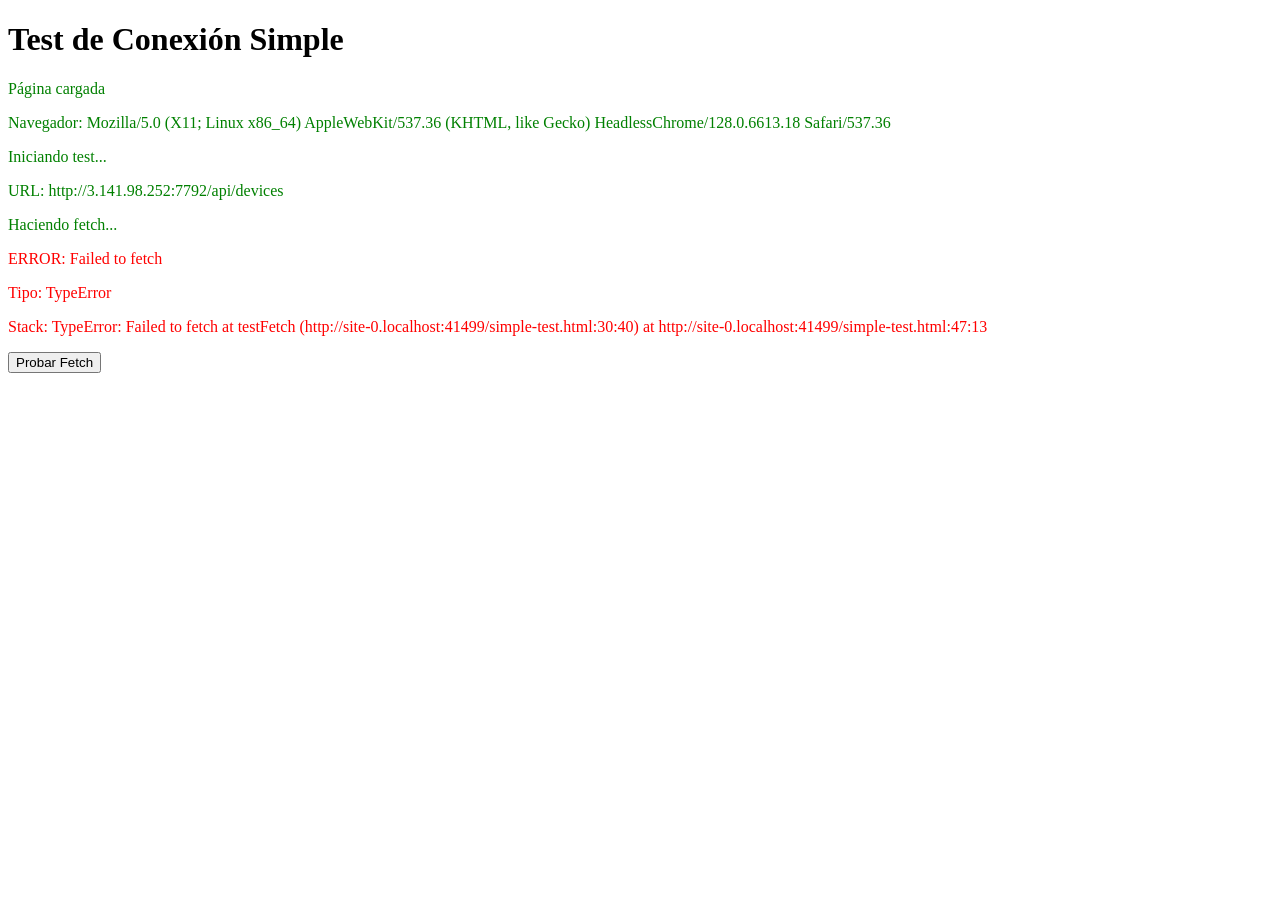
<file: simple-test.html>
<!DOCTYPE html>
<html lang="es">
<head>
    <meta charset="UTF-8">
    <title>Test Simple</title>
</head>
<body>
    <h1>Test de Conexión Simple</h1>
    <div id="log"></div>
    <button onclick="testFetch()">Probar Fetch</button>

    <script>
        const log = document.getElementById('log');
        
        function addLog(msg, isError = false) {
            const p = document.createElement('p');
            p.style.color = isError ? 'red' : 'green';
            p.textContent = msg;
            log.appendChild(p);
            console.log(msg);
        }

        async function testFetch() {
            addLog('Iniciando test...');
            const url = 'http://3.141.98.252:7792/api/devices';
            addLog('URL: ' + url);
            
            try {
                addLog('Haciendo fetch...');
                const response = await fetch(url);
                addLog('Respuesta recibida: ' + response.status);
                
                const data = await response.json();
                addLog('Datos: ' + JSON.stringify(data));
            } catch (error) {
                addLog('ERROR: ' + error.message, true);
                addLog('Tipo: ' + error.name, true);
                addLog('Stack: ' + error.stack, true);
                console.error('Error completo:', error);
            }
        }

        // Ejecutar automáticamente
        window.addEventListener('load', () => {
            addLog('Página cargada');
            addLog('Navegador: ' + navigator.userAgent);
            testFetch();
        });
    </script>
</body>
</html>
</file>
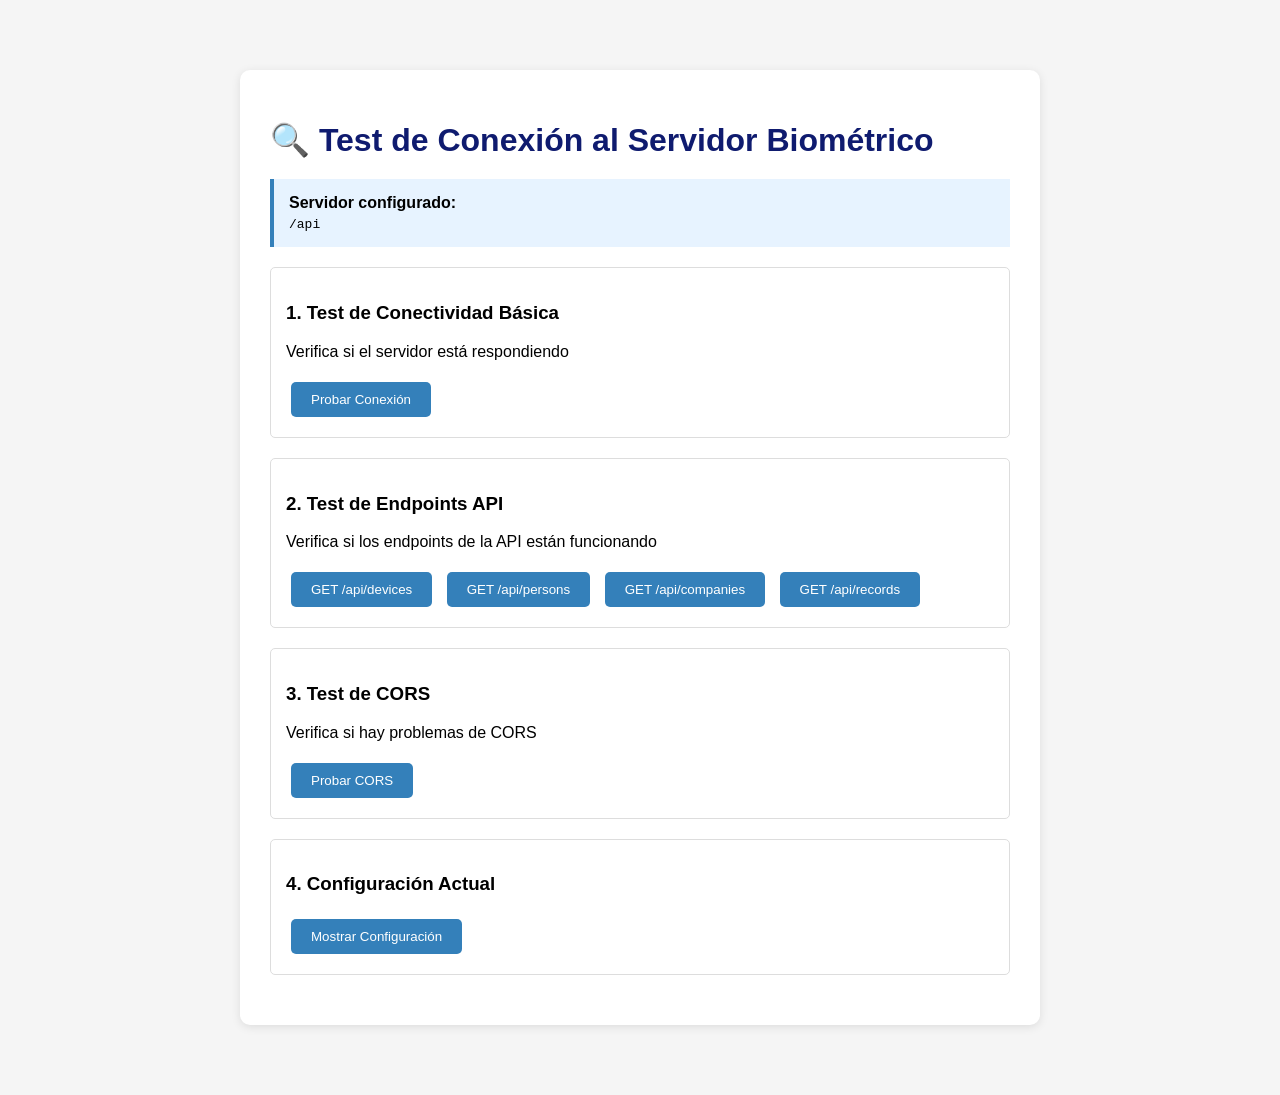
<file: test-connection.html>
<!DOCTYPE html>
<html lang="es">
<head>
    <meta charset="UTF-8">
    <meta name="viewport" content="width=device-width, initial-scale=1.0">
    <title>Test de Conexión al Servidor</title>
    <style>
        body {
            font-family: Arial, sans-serif;
            max-width: 800px;
            margin: 50px auto;
            padding: 20px;
            background: #f5f5f5;
        }
        .container {
            background: white;
            padding: 30px;
            border-radius: 10px;
            box-shadow: 0 2px 10px rgba(0,0,0,0.1);
        }
        h1 {
            color: #0F1B6F;
            margin-bottom: 20px;
        }
        .test-section {
            margin: 20px 0;
            padding: 15px;
            border: 1px solid #ddd;
            border-radius: 5px;
        }
        button {
            background: #3480BA;
            color: white;
            border: none;
            padding: 10px 20px;
            border-radius: 5px;
            cursor: pointer;
            margin: 5px;
        }
        button:hover {
            background: #0F1B6F;
        }
        .result {
            margin-top: 10px;
            padding: 10px;
            border-radius: 5px;
            font-family: monospace;
            white-space: pre-wrap;
        }
        .success {
            background: #d4edda;
            color: #155724;
        }
        .error {
            background: #f8d7da;
            color: #721c24;
        }
        .info {
            background: #d1ecf1;
            color: #0c5460;
        }
        .server-info {
            background: #e7f3ff;
            padding: 15px;
            border-left: 4px solid #3480BA;
            margin: 15px 0;
        }
    </style>
</head>
<body>
    <div class="container">
        <h1>🔍 Test de Conexión al Servidor Biométrico</h1>
        
        <div class="server-info">
            <strong>Servidor configurado:</strong>
            <div id="serverUrl" style="font-family: monospace; margin-top: 5px;"></div>
        </div>

        <div class="test-section">
            <h3>1. Test de Conectividad Básica</h3>
            <p>Verifica si el servidor está respondiendo</p>
            <button onclick="testBasicConnection()">Probar Conexión</button>
            <div id="basicResult" class="result" style="display: none;"></div>
        </div>

        <div class="test-section">
            <h3>2. Test de Endpoints API</h3>
            <p>Verifica si los endpoints de la API están funcionando</p>
            <button onclick="testDevices()">GET /api/devices</button>
            <button onclick="testPersons()">GET /api/persons</button>
            <button onclick="testCompanies()">GET /api/companies</button>
            <button onclick="testRecords()">GET /api/records</button>
            <div id="apiResult" class="result" style="display: none;"></div>
        </div>

        <div class="test-section">
            <h3>3. Test de CORS</h3>
            <p>Verifica si hay problemas de CORS</p>
            <button onclick="testCORS()">Probar CORS</button>
            <div id="corsResult" class="result" style="display: none;"></div>
        </div>

        <div class="test-section">
            <h3>4. Configuración Actual</h3>
            <button onclick="showConfig()">Mostrar Configuración</button>
            <div id="configResult" class="result" style="display: none;"></div>
        </div>
    </div>

    <script type="module">
        import { SERVER_URL, API_URL } from './config.js';
        
        // Mostrar URL del servidor
        document.getElementById('serverUrl').textContent = API_URL;
        
        // Hacer disponibles globalmente para los botones
        window.SERVER_URL = SERVER_URL;
        window.API_URL = API_URL;
        
        window.testBasicConnection = async function() {
            const resultDiv = document.getElementById('basicResult');
            resultDiv.style.display = 'block';
            resultDiv.className = 'result info';
            resultDiv.textContent = 'Probando conexión...';
            
            try {
                const response = await fetch(SERVER_URL, { 
                    method: 'GET',
                    mode: 'cors'
                });
                
                if (response.ok) {
                    resultDiv.className = 'result success';
                    resultDiv.textContent = `✅ SERVIDOR CONECTADO\n\nStatus: ${response.status}\nStatus Text: ${response.statusText}`;
                } else {
                    resultDiv.className = 'result error';
                    resultDiv.textContent = `⚠️ Servidor respondió pero con error\n\nStatus: ${response.status}\nStatus Text: ${response.statusText}`;
                }
            } catch (error) {
                resultDiv.className = 'result error';
                resultDiv.textContent = `❌ ERROR DE CONEXIÓN\n\nNo se puede conectar al servidor.\n\nError: ${error.message}\n\nURL intentada: ${SERVER_URL}\n\nPosibles causas:\n1. El servidor no está corriendo\n2. La IP/puerto es incorrecta\n3. Firewall bloqueando la conexión\n4. Problemas de red`;
            }
        };
        
        window.testDevices = async function() {
            await testEndpoint('/api/devices', 'Dispositivos');
        };
        
        window.testPersons = async function() {
            await testEndpoint('/api/persons', 'Personas');
        };
        
        window.testCompanies = async function() {
            await testEndpoint('/api/companies', 'Centros/Empresas');
        };
        
        window.testRecords = async function() {
            await testEndpoint('/api/records?limit=10', 'Registros');
        };
        
        async function testEndpoint(endpoint, name) {
            const resultDiv = document.getElementById('apiResult');
            resultDiv.style.display = 'block';
            resultDiv.className = 'result info';
            resultDiv.textContent = `Probando endpoint: ${endpoint}...`;
            
            try {
                const response = await fetch(`${API_URL}${endpoint}`, {
                    method: 'GET',
                    mode: 'cors'
                });
                
                if (response.ok) {
                    const data = await response.json();
                    resultDiv.className = 'result success';
                    resultDiv.textContent = `✅ ${name} - OK\n\nStatus: ${response.status}\nDatos recibidos: ${JSON.stringify(data, null, 2)}`;
                } else {
                    resultDiv.className = 'result error';
                    resultDiv.textContent = `⚠️ ${name} - Error\n\nStatus: ${response.status}\nStatus Text: ${response.statusText}`;
                }
            } catch (error) {
                resultDiv.className = 'result error';
                resultDiv.textContent = `❌ ${name} - ERROR\n\nError: ${error.message}\n\nURL: ${API_URL}${endpoint}`;
            }
        }
        
        window.testCORS = async function() {
            const resultDiv = document.getElementById('corsResult');
            resultDiv.style.display = 'block';
            resultDiv.className = 'result info';
            resultDiv.textContent = 'Probando CORS...';
            
            try {
                const response = await fetch(`${API_URL}/devices`, {
                    method: 'OPTIONS',
                    headers: {
                        'Access-Control-Request-Method': 'GET',
                        'Access-Control-Request-Headers': 'Content-Type'
                    }
                });
                
                const corsHeaders = {
                    'Access-Control-Allow-Origin': response.headers.get('Access-Control-Allow-Origin'),
                    'Access-Control-Allow-Methods': response.headers.get('Access-Control-Allow-Methods'),
                    'Access-Control-Allow-Headers': response.headers.get('Access-Control-Allow-Headers')
                };
                
                resultDiv.className = 'result success';
                resultDiv.textContent = `✅ CORS Headers:\n\n${JSON.stringify(corsHeaders, null, 2)}`;
            } catch (error) {
                resultDiv.className = 'result error';
                resultDiv.textContent = `❌ ERROR CORS\n\nError: ${error.message}\n\nProbablemente el servidor no tiene CORS configurado correctamente.`;
            }
        };
        
        window.showConfig = function() {
            const resultDiv = document.getElementById('configResult');
            resultDiv.style.display = 'block';
            resultDiv.className = 'result info';
            resultDiv.textContent = `Configuración Actual:\n\nSERVER_URL: ${SERVER_URL}\nAPI_URL: ${API_URL}\n\nOrigen de la página: ${window.location.origin}\nProtocolo: ${window.location.protocol}`;
        };
    </script>
</body>
</html>
</file>
<file: css/styles.css>
* {
    margin: 0;
    padding: 0;
    box-sizing: border-box;
}

body {
    font-family: 'Segoe UI', Tahoma, Geneva, Verdana, sans-serif;
    background: 
        repeating-linear-gradient(
            0deg,
            transparent,
            transparent 2px,
            rgba(255, 255, 255, 0.03) 2px,
            rgba(255, 255, 255, 0.03) 4px
        ),
        linear-gradient(180deg, 
            #b8b8b8 0%,
            #d5d5d5 5%,
            #ebebeb 15%,
            #ffffff 25%,
            #f8f8f8 35%,
            #ffffff 45%,
            #fafafa 50%,
            #ffffff 55%,
            #f5f5f5 65%,
            #e8e8e8 75%,
            #d8d8d8 85%,
            #c8c8c8 95%,
            #b5b5b5 100%
        );
    background-attachment: fixed;
    min-height: 100vh;
    display: flex;
    overflow-x: hidden;
    position: relative;
}

body::before {
    content: '';
    position: fixed;
    top: 0;
    left: 260px;
    right: 0;
    bottom: 0;
    background: 
        radial-gradient(ellipse at 30% 20%, rgba(255, 255, 255, 0.4) 0%, transparent 50%),
        radial-gradient(ellipse at 70% 60%, rgba(255, 255, 255, 0.3) 0%, transparent 50%),
        radial-gradient(ellipse at 50% 80%, rgba(255, 255, 255, 0.2) 0%, transparent 50%);
    pointer-events: none;
    z-index: 0;
}

/* ============= SIDEBAR NAVIGATION ============= */
.sidebar {
    width: 260px;
    background: linear-gradient(135deg, #0F1B6F 0%, #3480BA 100%);
    color: white;
    height: 100vh;
    position: fixed;
    left: 0;
    top: 0;
    display: flex;
    flex-direction: column;
    box-shadow: 2px 0 10px rgba(0, 0, 0, 0.1);
    z-index: 1000;
}

.sidebar-header {
    padding: 25px 20px;
    border-bottom: 1px solid rgba(255, 255, 255, 0.1);
}

.sidebar-header h2 {
    font-size: 24px;
    font-weight: bold;
    margin-bottom: 5px;
    background: linear-gradient(135deg, #f5f5f5 0%, #e8e8e8 25%, #ffffff 50%, #d0d0d0 75%, #c0c0c0 100%);
    -webkit-background-clip: text;
    background-clip: text;
    -webkit-text-fill-color: transparent;
    letter-spacing: 2px;
    filter: drop-shadow(0 2px 3px rgba(0, 0, 0, 0.4));
}

.logo-megatk {
    width: 100%;
    max-width: 180px;
    height: auto;
    margin-bottom: 10px;
    display: block;
    margin-left: auto;
    margin-right: auto;
    filter: drop-shadow(0 2px 4px rgba(0, 0, 0, 0.3));
}

.sidebar-header p {
    font-size: 12px;
    opacity: 0.8;
    text-align: center;
}

.sidebar-menu {
    flex: 1;
    list-style: none;
    padding: 20px 0;
}

.sidebar-menu li {
    margin-bottom: 5px;
}

.menu-item {
    display: flex;
    align-items: center;
    padding: 15px 20px;
    color: white;
    text-decoration: none;
    transition: all 0.3s ease;
    border-left: 4px solid transparent;
}

.menu-item:hover {
    background: rgba(255, 255, 255, 0.1);
    border-left-color: white;
}

.menu-item.active {
    background: rgba(255, 255, 255, 0.15);
    border-left-color: #ffd700;
    font-weight: bold;
}

.menu-item .icon {
    font-size: 20px;
    margin-right: 12px;
    min-width: 24px;
}

.menu-item .text {
    font-size: 14px;
}

.sidebar-footer {
    position: relative;
    z-index: 1;
    padding: 20px;
    border-top: 1px solid rgba(255, 255, 255, 0.1);
}

.sidebar-footer .status-badge {
    display: block;
    width: 100%;
    text-align: center;
    padding: 8px;
    border-radius: 5px;
    font-size: 12px;
    margin-bottom: 8px;
}

.sidebar-footer .last-update {
    display: block;
    font-size: 10px;
    text-align: center;
    opacity: 0.7;
}

/* ============= MAIN CONTENT AREA ============= */
.main-content {
    margin-left: 260px;
    width: calc(100% - 260px);
    min-height: 100vh;
    padding: 20px;
    background: transparent;
}

.top-header {
    background: white;
    padding: 20px 30px;
    border-radius: 10px;
    margin-bottom: 20px;
    box-shadow: 0 2px 6px rgba(0, 0, 0, 0.1);
    display: flex;
    justify-content: space-between;
    align-items: center;
    border: 1px solid #e0e0e0;
}

.top-header h1 {
    color: #0F1B6F;
    font-size: 24px;
    margin: 0;
    font-weight: 600;
}

.top-header .status-badge {
    font-size: 12px;
    padding: 8px 16px;
    border-radius: 5px;
    font-weight: 500;
}

/* ============= VIEW SECTIONS ============= */
.view-section {
    display: none;
}

.view-section.active {
    display: block;
    animation: fadeIn 0.3s ease-in;
}

@keyframes fadeIn {
    from {
        opacity: 0;
        transform: translateY(10px);
    }
    to {
        opacity: 1;
        transform: translateY(0);
    }
}

/* ============= CONTAINERS AND CARDS ============= */

.status-badge.connected {
    background: #10b981;
    color: white;
}

.status-badge.disconnected {
    background: #ef4444;
    color: white;
}

.status-badge::before {
    content: '';
    width: 10px;
    height: 10px;
    border-radius: 50%;
    background: currentColor;
    animation: pulse 2s ease-in-out infinite;
}

@keyframes pulse {
    0%, 100% { opacity: 1; }
    50% { opacity: 0.5; }
}

.last-update {
    font-size: 12px;
    color: #dadada;
}

.card {
    background: white;
    padding: 25px;
    border-radius: 10px;
    margin-bottom: 20px;
    box-shadow: 0 4px 6px rgba(0, 0, 0, 0.1);
}

.card-header {
    display: flex;
    justify-content: space-between;
    align-items: center;
    margin-bottom: 20px;
    padding: 15px 20px;
    background: white;
    border-radius: 8px;
    border: 1px solid #e0e0e0;
    flex-wrap: wrap;
    box-shadow: 0 1px 3px rgba(0, 0, 0, 0.08);
}

.card-header > div {
    display: flex;
    gap: 10px;
}

.card-header h2 {
    color: #0F1B6F;
    font-size: 22px;
    font-weight: 600;
}

.btn-refresh {
    padding: 10px 20px;
    background: #3480BA;
    color: white;
    border: none;
    border-radius: 5px;
    cursor: pointer;
    font-size: 14px;
    font-weight: 600;
    transition: all 0.3s ease;
}

.btn-refresh:hover {
    background: #3480BA;
    transform: translateY(-2px);
}

.btn-refresh:active {
    transform: translateY(0);
}

.stats {
    display: flex;
    gap: 20px;
    margin-bottom: 20px;
    flex-wrap: wrap;
}

.stat-item {
    flex: 1;
    min-width: 150px;
    padding: 15px;
    background: #f8f9fa;
    border-radius: 8px;
    border-left: 4px solid #5e5e5e;
}

.stat-item.connected {
    border-left-color: #10b981;
}

.stat-item.disconnected {
    border-left-color: #ef4444;
}

.stat-label {
    display: block;
    font-size: 14px;
    color: #666;
    margin-bottom: 5px;
}

.stat-value {
    display: block;
    font-size: 28px;
    font-weight: bold;
    color: #333;
}

.table-container {
    overflow-x: auto;
}

table {
    width: 100%;
    border-collapse: collapse;
}

thead {
    background: #f8f9fa;
}

th {
    padding: 12px;
    text-align: left;
    font-weight: 600;
    color: #333;
    border-bottom: 2px solid #e0e0e0;
}

td {
    padding: 12px;
    border-bottom: 1px solid #f0f0f0;
    color: #555;
}

tbody tr {
    transition: background 0.2s ease;
}

tbody tr:hover {
    background: #f8f9fa;
}

.loading {
    text-align: center;
    color: #999;
    font-style: italic;
    padding: 30px !important;
}

.empty {
    text-align: center;
    color: #999;
    padding: 30px !important;
}

.device-status {
    display: inline-flex;
    align-items: center;
    gap: 8px;
    padding: 5px 12px;
    border-radius: 15px;
    font-weight: 600;
    font-size: 13px;
}

.device-status.online {
    background: #d1fae5;
    color: #065f46;
}

.device-status.offline {
    background: #fee2e2;
    color: #991b1b;
}

.device-status::before {
    content: '';
    width: 8px;
    height: 8px;
    border-radius: 50%;
    background: currentColor;
}

.record-type {
    display: inline-block;
    padding: 4px 10px;
    border-radius: 12px;
    font-size: 12px;
    font-weight: 600;
}

.record-type.entrada {
    background: #dbeafe;
    color: #1e40af;
}

.record-type.salida {
    background: #fef3c7;
    color: #92400e;
}

.temperature {
    display: inline-flex;
    align-items: center;
    gap: 5px;
}

.temperature.normal {
    color: #10b981;
}

.temperature.high {
    color: #ef4444;
    font-weight: bold;
}

footer {
    text-align: center;
    color: white;
    margin-top: 30px;
    padding: 15px;
    font-size: 14px;
}

/* ============= MODALES ============= */
.modal {
    display: none;
    position: fixed;
    z-index: 1000;
    left: 0;
    top: 0;
    width: 100%;
    height: 100%;
    overflow: auto;
    background-color: rgba(0, 0, 0, 0.5);
    animation: fadeIn 0.3s;
}

@keyframes fadeIn {
    from { opacity: 0; }
    to { opacity: 1; }
}

.modal-content {
    background-color: white;
    margin: 5% auto;
    padding: 0;
    border-radius: 10px;
    width: 90%;
    max-width: 500px;
    box-shadow: 0 10px 30px rgba(0, 0, 0, 0.3);
    animation: slideDown 0.3s;
}

@keyframes slideDown {
    from {
        transform: translateY(-50px);
        opacity: 0;
    }
    to {
        transform: translateY(0);
        opacity: 1;
    }
}

.modal-header {
    display: flex;
    justify-content: space-between;
    align-items: center;
    padding: 20px 25px;
    border-bottom: 2px solid #e5e7eb;
}

.modal-header h3 {
    color: #333;
    font-size: 20px;
}

.close {
    color: #999;
    font-size: 28px;
    font-weight: bold;
    cursor: pointer;
    transition: color 0.2s;
}

.close:hover,
.close:focus {
    color: #333;
}

/* ============= FORMULARIOS ============= */
form {
    padding: 25px;
}

.form-group {
    margin-bottom: 20px;
}

.form-group label {
    display: block;
    margin-bottom: 8px;
    color: #374151;
    font-weight: 600;
    font-size: 14px;
}

.form-group input,
.form-group select {
    width: 100%;
    padding: 10px 12px;
    border: 2px solid #e5e7eb;
    border-radius: 6px;
    font-size: 14px;
    transition: border-color 0.2s;
}

.form-group input:focus,
.form-group select:focus {
    outline: none;
    border-color: #3480BA;
}

.form-group small {
    display: block;
    margin-top: 5px;
    color: #6b7280;
    font-size: 12px;
}

.form-actions {
    display: flex;
    gap: 10px;
    justify-content: flex-end;
    margin-top: 25px;
    padding-top: 20px;
    border-top: 2px solid #e5e7eb;
}

/* ============= BOTONES ============= */
.btn-add {
    background: #10b981;
    color: white;
    border: none;
    padding: 10px 20px;
    border-radius: 6px;
    font-size: 14px;
    font-weight: 600;
    cursor: pointer;
    transition: all 0.2s;
}

.btn-add:hover {
    background: #059669;
    transform: translateY(-1px);
    box-shadow: 0 4px 8px rgba(16, 185, 129, 0.3);
}

.btn-cancel {
    background: #6b7280;
    color: white;
    border: none;
    padding: 10px 20px;
    border-radius: 6px;
    font-size: 14px;
    font-weight: 600;
    cursor: pointer;
    transition: all 0.2s;
}

.btn-cancel:hover {
    background: #4b5563;
}

.btn-submit {
    background: #3480BA;
    color: white;
    border: none;
    padding: 10px 24px;
    border-radius: 6px;
    font-size: 14px;
    font-weight: 600;
    cursor: pointer;
    transition: all 0.2s;
}

.btn-submit:hover {
    background: #0F1B6F;
    transform: translateY(-1px);
    box-shadow: 0 4px 8px rgba(52, 128, 186, 0.3);
}

.btn-submit:disabled,
.btn-cancel:disabled {
    opacity: 0.6;
    cursor: not-allowed;
    transform: none;
}

.btn-edit {
    background: #3480BA;
    color: white;
    border: none;
    padding: 6px 12px;
    border-radius: 4px;
    font-size: 12px;
    font-weight: 600;
    cursor: pointer;
    transition: all 0.2s;
}

.btn-edit:hover {
    background: #0F1B6F;
    transform: translateY(-1px);
    box-shadow: 0 2px 4px rgba(52, 128, 186, 0.3);
}

.btn-delete {
    background: #ef4444;
    color: white;
    border: none;
    padding: 6px 12px;
    border-radius: 4px;
    font-size: 12px;
    font-weight: 600;
    cursor: pointer;
    transition: all 0.2s;
}

.btn-delete:hover {
    background: #dc2626;
    transform: translateY(-1px);
    box-shadow: 0 2px 6px rgba(239, 68, 68, 0.3);
}

.btn-delete:focus {
    outline: none;
    box-shadow: 0 0 0 3px rgba(239, 68, 68, 0.25);
}

/* Responsive */
@media (max-width: 768px) {
    header {
        flex-direction: column;
        gap: 15px;
        text-align: center;
    }

    .server-status {
        align-items: center;
    }

    .card-header {
        flex-direction: column;
        gap: 15px;
    }

    .stats {
        flex-direction: column;
    }

    table {
        font-size: 12px;
    }

    th, td {
        padding: 8px;
    }
}

/* ============= ESTILOS PARA ORGANIZACIÓN ============= */
.organization-summary {
    display: flex;
    gap: 20px;
    padding: 15px;
    background: #f8f9fa;
    border-radius: 8px;
    margin-bottom: 15px;
}

/* ============= FILTERS SECTION ============= */
.filters-section {
    display: flex;
    gap: 10px;
    align-items: center;
    padding: 12px 15px;
    background: #f8f9fa;
    border-radius: 8px;
    margin-bottom: 20px;
    flex-wrap: wrap;
}

.filters-section label {
    display: flex;
    flex-direction: column;
    gap: 4px;
    min-width: 140px;
    flex-shrink: 0;
}

.filters-section label span {
    font-size: 0.85em;
    color: #555;
    font-weight: 500;
}

/* Filtros para gestión de ubicaciones */
.filters-container {
    display: flex;
    gap: 15px;
    align-items: flex-end;
    padding: 15px;
    background: #f8f9fa;
    border-radius: 8px;
    margin-bottom: 20px;
    flex-wrap: wrap;
}

.filter-group {
    display: flex;
    flex-direction: column;
    gap: 5px;
    min-width: 180px;
}

.filter-group label {
    font-size: 0.9em;
    color: #555;
    font-weight: 500;
    margin-bottom: 5px;
}


.filters-section select {
    padding: 6px 10px;
    border: 1px solid #ddd;
    border-radius: 5px;
    background: white;
    font-size: 0.85em;
    cursor: pointer;
}

.filters-section select:disabled {
    background: #e9ecef;
    cursor: not-allowed;
}

.filters-section .btn-secondary {
    padding: 6px 14px;
    background: #6c757d;
    color: white;
    border: none;
    border-radius: 5px;
    cursor: pointer;
    font-size: 0.85em;
    font-weight: 500;
    transition: background 0.2s;
    white-space: nowrap;
    height: fit-content;
    margin-top: 20px;
}

.filters-section .btn-secondary:hover {
    background: #5a6268;
}

.filters-section .btn-primary {
    padding: 6px 14px;
    background: #3480BA;
    color: white;
    border: none;
    border-radius: 5px;
    cursor: pointer;
    font-size: 0.85em;
    font-weight: 500;
    transition: background 0.2s;
    white-space: nowrap;
    height: fit-content;
    margin-top: 5px;
}

.filters-section .btn-primary:hover {
    background: #0F1B6F;
}

.filters-section .btn-download {
    padding: 5px 10px;
    background: #28a745;
    color: white;
    border: none;
    border-radius: 5px;
    cursor: pointer;
    font-size: 0.85em;
    font-weight: 500;
    transition: all 0.3s ease;
    white-space: nowrap;
    height: fit-content;
    margin-top: 20px;
}

.filters-section .btn-download:hover {
    background: #218838;
    transform: translateY(-2px);
    box-shadow: 0 3px 8px rgba(40, 167, 69, 0.3);
}

.filters-section input[type="date"] {
    padding: 6px 10px;
    border: 1px solid #ddd;
    border-radius: 5px;
    font-size: 0.85em;
    cursor: pointer;
    transition: all 0.3s ease;
    background: white;
    position: relative;
    width: 100%;
}

/* Hacer que los labels de fecha sean completamente clickeables */
.filters-section label#labelDateFrom,
.filters-section label#labelDateTo {
    display: flex;
    align-items: center;
    gap: 8px;
    padding: 4px 8px;
    border-radius: 5px;
    transition: all 0.3s ease;
    cursor: pointer;
    user-select: none;
}

.filters-section label#labelDateFrom:hover,
.filters-section label#labelDateTo:hover {
    background: rgba(52, 128, 186, 0.05);
}

.filters-section label#labelDateFrom span,
.filters-section label#labelDateTo span {
    cursor: pointer;
    white-space: nowrap;
}

.filters-section input[type="date"]:hover {
    border-color: #3480BA;
    box-shadow: 0 2px 5px rgba(52, 128, 186, 0.15);
    transform: translateY(-1px);
}

.filters-section input[type="date"]:focus {
    outline: none;
    border-color: #3480BA;
    box-shadow: 0 0 8px rgba(52, 128, 186, 0.4);
    transform: translateY(-1px);
}

/* ============= LOCATION SECTIONS ============= */
.location-nav {
    display: flex;
    gap: 15px;
    margin-bottom: 25px;
    padding: 15px;
    background: white;
    border-radius: 8px;
    border: 1px solid #e0e0e0;
}

.btn-nav {
    flex: 1;
    padding: 12px 20px;
    background: #f8f9fa;
    color: #0F1B6F;
    border: 2px solid #e0e0e0;
    border-radius: 8px;
    cursor: pointer;
    font-size: 1em;
    font-weight: 600;
    transition: all 0.3s ease;
}

.btn-nav:hover {
    background: #e9ecef;
    border-color: #3480BA;
    transform: translateY(-2px);
    box-shadow: 0 3px 8px rgba(0, 0, 0, 0.1);
}

.btn-nav.active {
    background: linear-gradient(135deg, #3480BA, #0F1B6F);
    color: white;
    border-color: #0F1B6F;
    box-shadow: 0 4px 12px rgba(52, 128, 186, 0.3);
}

.location-section {
    margin-bottom: 30px;
}

.location-section.hidden {
    display: none;
}

.location-section h3 {
    margin-bottom: 15px;
    color: #0F1B6F;
    font-size: 1.3em;
    padding-bottom: 10px;
    border-bottom: 2px solid #3480BA;
}

.filter-input {
    padding: 8px 12px;
    border: 1px solid #ddd;
    border-radius: 5px;
    font-size: 14px;
    width: 200px;
    transition: border 0.3s ease;
}

.filter-input:focus {
    outline: none;
    border-color: #3480BA;
    box-shadow: 0 0 5px rgba(52, 128, 186, 0.3);
}

.filter-select {
    padding: 8px 12px;
    border: 1px solid #ddd;
    border-radius: 5px;
    font-size: 14px;
    width: 220px;
    transition: border 0.3s ease;
}

.filter-select:focus {
    outline: none;
    border-color: #3480BA;
    box-shadow: 0 0 5px rgba(52, 128, 186, 0.3);
}

.btn-clear-filter {
    padding: 8px 16px;
    background: #6c757d;
    color: white;
    border: none;
    border-radius: 5px;
    cursor: pointer;
    font-size: 0.9em;
    font-weight: 600;
    transition: all 0.3s ease;
}

.btn-clear-filter:hover {
    background: #5a6268;
    transform: translateY(-2px);
}

.location-section .btn-edit-location {
    padding: 5px 12px;
    background: #3480BA;
    color: white;
    border: none;
    border-radius: 4px;
    cursor: pointer;
    font-size: 0.85em;
    transition: background 0.2s;
}

.location-section .btn-edit-location:hover {
    background: #0F1B6F;
}

/* ============= ESTILOS PARA BULK UPLOAD ============= */
.file-input {
    width: 100%;
    padding: 10px;
    border: 2px dashed #3480BA;
    border-radius: 5px;
    background: #f8f9fa;
    cursor: pointer;
}

.file-input:hover {
    background: #e9ecef;
    border-color: #0F1B6F;
}

.upload-preview {
    margin-top: 15px;
    padding: 15px;
    background: #f8f9fa;
    border-radius: 5px;
}

.upload-preview h4 {
    color: #0F1B6F;
    margin-bottom: 10px;
}

.preview-scroll {
    max-height: 300px;
    overflow-y: auto;
    margin-top: 10px;
}

.preview-scroll table {
    width: 100%;
    border-collapse: collapse;
}

.preview-scroll th,
.preview-scroll td {
    padding: 8px;
    text-align: left;
    border-bottom: 1px solid #dee2e6;
}

.preview-scroll thead {
    background: #0F1B6F;
    color: white;
    position: sticky;
    top: 0;
}

.modal-body {
    padding: 20px;
}

.modal-body ul {
    margin: 10px 0;
    padding-left: 20px;
}

.modal-body ul li {
    margin: 5px 0;
    color: #555;
}

/* ============= COMANDOS REMOTOS ============= */
.commands-grid {
    display: grid;
    grid-template-columns: repeat(auto-fit, minmax(320px, 1fr));
    gap: 20px;
    margin-top: 20px;
}

.command-card {
    background: linear-gradient(135deg, #ffffff 0%, #f8f9fa 100%);
    padding: 25px;
    border-radius: 12px;
    border: 2px solid #e0e0e0;
    box-shadow: 0 4px 6px rgba(0, 0, 0, 0.08);
    transition: all 0.3s ease;
}

.command-card:hover {
    border-color: #3480BA;
    box-shadow: 0 6px 12px rgba(52, 128, 186, 0.15);
    transform: translateY(-2px);
}

.command-icon {
    font-size: 48px;
    text-align: center;
    margin-bottom: 15px;
}

.command-card h3 {
    color: #0F1B6F;
    font-size: 18px;
    margin-bottom: 10px;
    text-align: center;
}

.command-card p {
    color: #666;
    font-size: 13px;
    margin-bottom: 20px;
    text-align: center;
    min-height: 40px;
}

.command-card p.text-danger {
    color: #dc3545;
    font-weight: 600;
}

.device-selector,
.user-selector {
    width: 100%;
    padding: 10px 12px;
    border: 2px solid #e0e0e0;
    border-radius: 6px;
    font-size: 14px;
    transition: border-color 0.2s;
}

.device-selector:focus,
.user-selector:focus {
    outline: none;
    border-color: #3480BA;
}

.command-status {
    margin-top: 12px;
    padding: 10px;
    border-radius: 6px;
    font-size: 13px;
    min-height: 20px;
    text-align: center;
}

.command-status.success {
    background: #d1fae5;
    color: #065f46;
    border: 1px solid #10b981;
}

.command-status.error {
    background: #fee2e2;
    color: #991b1b;
    border: 1px solid #ef4444;
}

.command-status.info {
    background: #dbeafe;
    color: #1e40af;
    border: 1px solid #3b82f6;
}

.btn-danger {
    background: linear-gradient(135deg, #ef4444 0%, #dc2626 100%);
    color: white;
    border: none;
    padding: 12px 24px;
    border-radius: 6px;
    font-size: 14px;
    font-weight: 600;
    cursor: pointer;
    transition: all 0.3s ease;
    width: 100%;
}

.btn-danger:hover {
    background: linear-gradient(135deg, #dc2626 0%, #b91c1c 100%);
    transform: translateY(-1px);
    box-shadow: 0 4px 12px rgba(239, 68, 68, 0.3);
}

.btn-download {
    background: linear-gradient(135deg, #10b981 0%, #059669 100%);
    color: white;
    border: none;
    padding: 10px 20px;
    border-radius: 6px;
    font-size: 14px;
    font-weight: 600;
    cursor: pointer;
    transition: all 0.3s ease;
}

.btn-download:hover {
    background: linear-gradient(135deg, #059669 0%, #047857 100%);
    transform: translateY(-1px);
    box-shadow: 0 4px 12px rgba(16, 185, 129, 0.3);
}

/* ============= RESPONSIVE DESIGN ============= */
@media (max-width: 1024px) {
    .sidebar {
        width: 220px;
    }
    
    .main-content {
        margin-left: 220px;
        width: calc(100% - 220px);
    }
    
    .menu-item .text {
        font-size: 13px;
    }
}

@media (max-width: 768px) {
    .sidebar {
        width: 70px;
    }
    
    .main-content {
        margin-left: 70px;
        width: calc(100% - 70px);
        padding: 10px;
    }
    
    .sidebar-header p,
    .menu-item .text {
        display: none;
    }
    
    .sidebar-header h2 {
        font-size: 18px;
        text-align: center;
    }
    
    .menu-item .icon {
        font-size: 24px;
        margin: 0 auto;
    }
    
    .menu-item {
        justify-content: center;
        padding: 15px 10px;
    }
    
    .top-header h1 {
        font-size: 18px;
    }
    
    .card-header {
        flex-direction: column;
        gap: 15px;
    }
    
    .stats {
        flex-direction: column;
    }
    
    table {
        font-size: 12px;
    }
    
    th, td {
        padding: 8px;
    }
}

@media (max-width: 480px) {
    .sidebar {
        transform: translateX(-100%);
        transition: transform 0.3s ease;
    }
    
    .sidebar.open {
        transform: translateX(0);
    }
    
    .main-content {
        margin-left: 0;
        width: 100%;
    }
    
    .top-header {
        flex-direction: column;
        gap: 10px;
        align-items: flex-start;
    }
    
    .top-header h1 {
        font-size: 18px;
    }
    
    .top-header .status-badge {
        align-self: stretch;
        text-align: center;
    }
}
</file>
